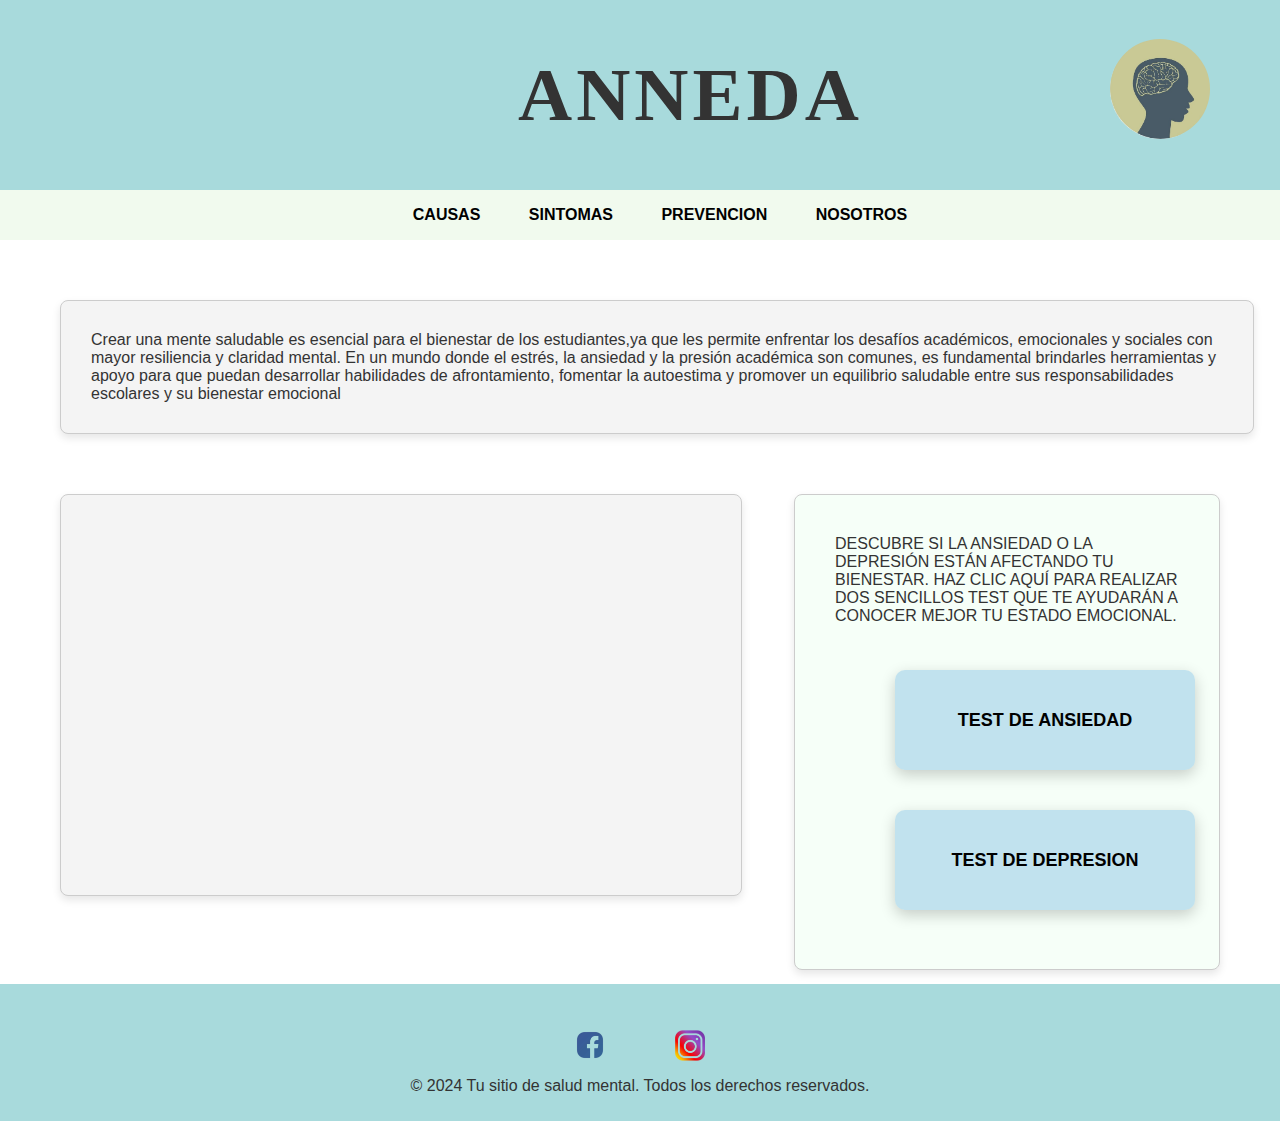
<file: index.html>
<!DOCTYPE html>
<html lang="es">
<head>
<meta charset="UTF-8">
<meta name="viewport" content="width=device-width, initial-scale=1.0">
<title>Crear una mente saludable</title> <link rel="stylesheet" href="css/inicio.css">
<style>

</style>

</head>
<body>
  <main>
    <div class="header">
      <h1 class="header h1">ANNEDA</h1>
      <a href="index.html"><img src="img/logo.jpg" alt="Logo" class="logo"></a>
  </div>
  <nav>
    <div class="botones">
      <ul>
          <a href="causas.html">CAUSAS</a>
          
    
         <a href="sintomas.html">SINTOMAS</a>
             </a>
         <a href="prevencion.html">PREVENCION</a>
              </a> 
          <a href="nosotros.html">NOSOTROS</a>
              </a>
      </ul>
    </div>
  </nav>
      

      

  <div class="block1">
    
    <p>Crear una mente saludable es esencial para el bienestar de los estudiantes,ya que les permite enfrentar los desafíos académicos, emocionales y sociales con mayor resiliencia y 
      claridad mental. En un mundo donde el estrés, la ansiedad y la presión académica son comunes, es fundamental brindarles herramientas y apoyo para que puedan desarrollar habilidades de afrontamiento, fomentar la autoestima y promover un equilibrio saludable entre sus responsabilidades escolares y su bienestar emocional</p>
</div>

<div class="block2">
    
    <div style="width: 100%;"><div style="position: relative; padding-bottom: 56.25%; padding-top: 0; height: 0;"><iframe title="Infografía Conectores Akihabara" frameborder="0" width="1200" height="675" style="position: absolute; top: 0; left: 0; width: 100%; height: 100%;" src="https://view.genially.com/66a1739d6a0c8977acc67f4f"
       type="text/html" allowscriptaccess="always" allowfullscreen="true" scrolling="yes" allownetworking="all"></iframe> </div> </div>
</div>

<div class="block3">

  <p>DESCUBRE SI LA ANSIEDAD O LA DEPRESIÓN ESTÁN AFECTANDO TU BIENESTAR.
     HAZ CLIC AQUÍ PARA REALIZAR DOS SENCILLOS TEST QUE TE AYUDARÁN A CONOCER MEJOR TU ESTADO EMOCIONAL.</p>
   
     <button class="brain-button" onclick="window.open('https://screening.mhanational.org/screening-tools/test-de-ansiedad/', '_blank')">
      <span>Test de ansiedad</span>
  </button>
    

  <button class="brain-button" onclick="window.open('https://screening.mhanational.org/screening-tools/test-de-depresion/', '_blank')">
    <span>Test de depresion</span>
</button>

</div>



 </main>
 
 <footer>
  <div class="footer-content">
   
    <ul class="social-media">
        <li><a href="https://www.facebook.com" target="_blank"><img src="img/fb.png" alt="Facebook"></a></li>
        <li><a href="https://www.instagram.com" target="_blank"><img src="img/ig (2).png" alt="Instagram"></a></li>
    </ul>
    <p>&copy; 2024 Tu sitio de salud mental. Todos los derechos reservados.</p>
</div>
  </footer>
  
</body>


  
    
  
  



</html>
</file>
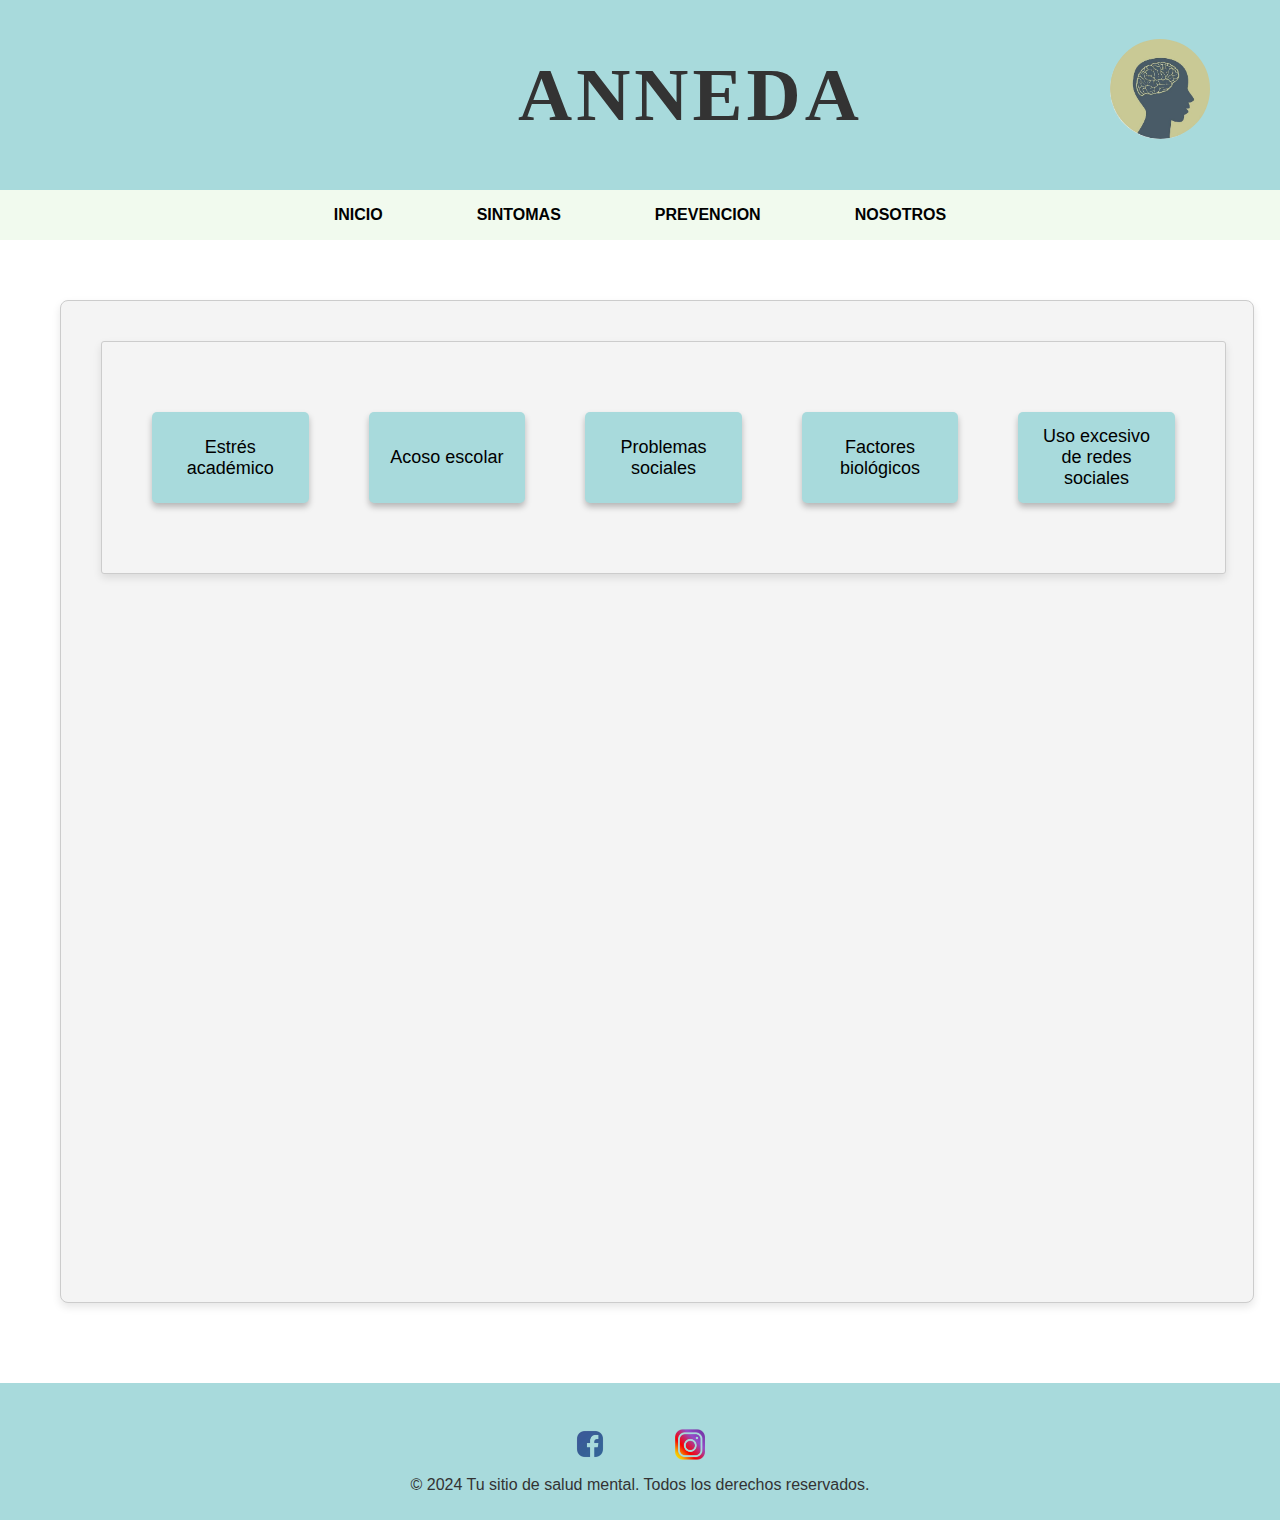
<file: causas.html>
<!DOCTYPE html>
<html lang="es">
<head>
<meta charset="UTF-8">
<meta name="viewport" content="width=device-width, initial-scale=1.0">
<title>Causas</title> <link rel="stylesheet" href="css/causas.css">


</head>
<body>
  <main>
    <div class="header">
      <h1 class="header h1">ANNEDA</h1>
      <a href="inicio.html"><img src="img/logo.jpg" alt="Logo" class="logo"></a>
  </div>
  <nav>
    <div class="botones">
      
          <a href="inicio.html">INICIO</a>
             </a>
           
         <a href="sintomas.html">SINTOMAS</a>
             </a>
         <a href="prevencion.html">PREVENCION</a>
              </a> 
          <a href="nosotros.html">NOSOTROS</a>
              </a>
      
    </div>
  </nav>




  <div class="block1">

    <div class="block2">
      <div class="accordion">
        <button class="accordion-button">Estrés académico</button>
        <div class="accordion-content">
            <p>La presión por obtener buenas calificaciones y cumplir con las expectativas académicas puede ser abrumadora.</p>
        </div>

        <button class="accordion-button">Acoso escolar</button>
        <div class="accordion-content">
            <p>El bullying, tanto físico como cibernético, puede llevar a sentimientos de aislamiento y baja autoestima.</p>
        </div>

        <button class="accordion-button">Problemas sociales</button>
        <div class="accordion-content">
            <p>Las presiones del grupo social pueden ser estresantes, especialmente en la adolescencia, cuando la aceptación social es fundamental.</p>
        </div>

        <button class="accordion-button">Factores biológicos</button>
        <div class="accordion-content">
            <p>Desequilibrios químicos en el cerebro, genética y cambios hormonales durante la pubertad pueden influir en la salud mental.</p>
        </div>

        <button class="accordion-button">Uso excesivo de redes sociales</button>
        <div class="accordion-content">
            <p>La comparación constante con los demás y la exposición a contenido negativo pueden afectar la autoestima y la salud mental.</p>
        </div>

    </div>

    
     </div>
     
  

  <div style="display: flex; justify-content: center; width: 100%;">
    <div style="position: relative; padding-bottom: 56.25%; padding-top: 0; height: 0; width: 95%; margin: 20px;">
        <iframe title="Completar la frase juego" frameborder="0" width="1200" height="400" style="position: absolute; top: 0; left: 0; width: 100%; height: 100%;" src="https://view.genially.com/66cf883d831d64c611337905" type="text/html" allowscriptaccess="always" allowfullscreen="true" scrolling="yes" allownetworking="all"></iframe>
    </div>


</div>
</div>


  </main>
  <script>
    
    const accordionButtons = document.querySelectorAll('.accordion-button');

    accordionButtons.forEach(button => {
        button.addEventListener('click', function() {
            
            const content = this.nextElementSibling;

            
            if (content.style.display === "block") {
                content.style.display = "none";
            } else {
                
                document.querySelectorAll('.accordion-content').forEach(c => c.style.display = 'none');
                content.style.display = "block";
            }
        });
    });
</script>

<footer>
    <div class="footer-content">
     
      <ul class="social-media">
          <li><a href="https://www.facebook.com" target="_blank"><img src="img/fb.png" alt="Facebook"></a></li>
          <li><a href="https://www.instagram.com" target="_blank"><img src="img/ig (2).png" alt="Instagram"></a></li>
      </ul>
      <p>&copy; 2024 Tu sitio de salud mental. Todos los derechos reservados.</p>
  </div>
    </footer>
  
    
</body>    
</html>
</file>
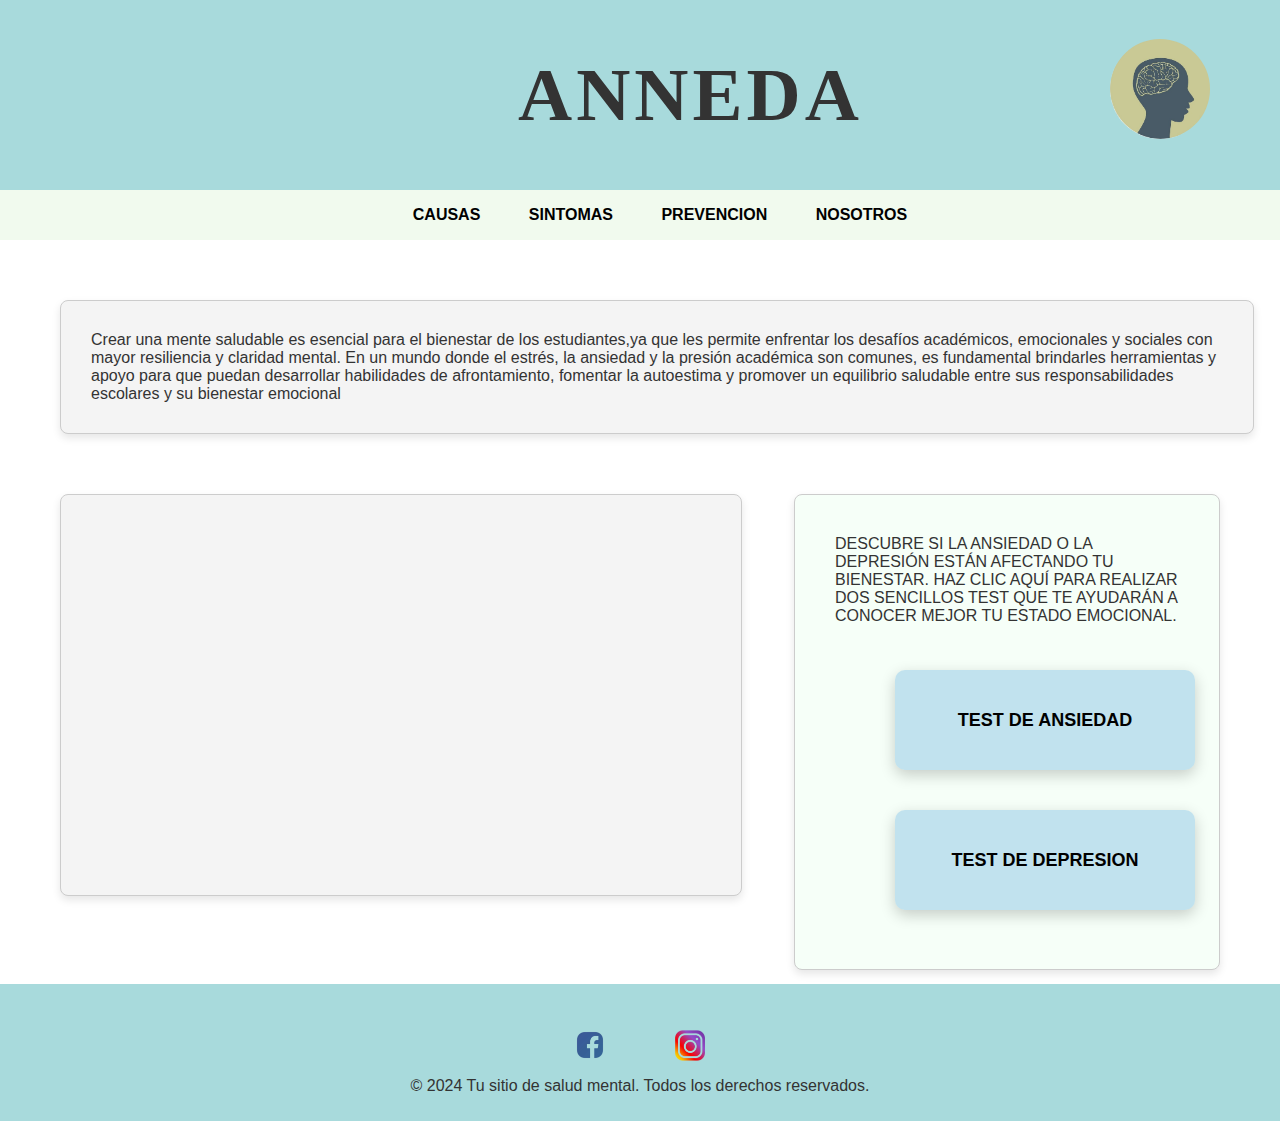
<file: inicio.html>
<!DOCTYPE html>
<html lang="es">
<head>
<meta charset="UTF-8">
<meta name="viewport" content="width=device-width, initial-scale=1.0">
<title>Crear una mente saludable</title> <link rel="stylesheet" href="css/inicio.css">
<style>

</style>

</head>
<body>
  <main>
    <div class="header">
      <h1 class="header h1">ANNEDA</h1>
      <a href="inicio.html"><img src="img/logo.jpg" alt="Logo" class="logo"></a>
  </div>
  <nav>
    <div class="botones">
      <ul>
          <a href="causas.html">CAUSAS</a>
          
    
         <a href="sintomas.html">SINTOMAS</a>
             </a>
         <a href="prevencion.html">PREVENCION</a>
              </a> 
          <a href="nosotros.html">NOSOTROS</a>
              </a>
      </ul>
    </div>
  </nav>
      

      

  <div class="block1">
    
    <p>Crear una mente saludable es esencial para el bienestar de los estudiantes,ya que les permite enfrentar los desafíos académicos, emocionales y sociales con mayor resiliencia y 
      claridad mental. En un mundo donde el estrés, la ansiedad y la presión académica son comunes, es fundamental brindarles herramientas y apoyo para que puedan desarrollar habilidades de afrontamiento, fomentar la autoestima y promover un equilibrio saludable entre sus responsabilidades escolares y su bienestar emocional</p>
</div>

<div class="block2">
    
    <div style="width: 100%;"><div style="position: relative; padding-bottom: 56.25%; padding-top: 0; height: 0;"><iframe title="Infografía Conectores Akihabara" frameborder="0" width="1200" height="675" style="position: absolute; top: 0; left: 0; width: 100%; height: 100%;" src="https://view.genially.com/66a1739d6a0c8977acc67f4f"
       type="text/html" allowscriptaccess="always" allowfullscreen="true" scrolling="yes" allownetworking="all"></iframe> </div> </div>
</div>

<div class="block3">

  <p>DESCUBRE SI LA ANSIEDAD O LA DEPRESIÓN ESTÁN AFECTANDO TU BIENESTAR.
     HAZ CLIC AQUÍ PARA REALIZAR DOS SENCILLOS TEST QUE TE AYUDARÁN A CONOCER MEJOR TU ESTADO EMOCIONAL.</p>
   
     <button class="brain-button" onclick="window.open('https://screening.mhanational.org/screening-tools/test-de-ansiedad/', '_blank')">
      <span>Test de ansiedad</span>
  </button>
    

  <button class="brain-button" onclick="window.open('https://screening.mhanational.org/screening-tools/test-de-depresion/', '_blank')">
    <span>Test de depresion</span>
</button>

</div>



 </main>
 
 <footer>
  <div class="footer-content">
   
    <ul class="social-media">
        <li><a href="https://www.facebook.com" target="_blank"><img src="img/fb.png" alt="Facebook"></a></li>
        <li><a href="https://www.instagram.com" target="_blank"><img src="img/ig (2).png" alt="Instagram"></a></li>
    </ul>
    <p>&copy; 2024 Tu sitio de salud mental. Todos los derechos reservados.</p>
</div>
  </footer>
  
</body>


  
    
  
  



</html>
</file>
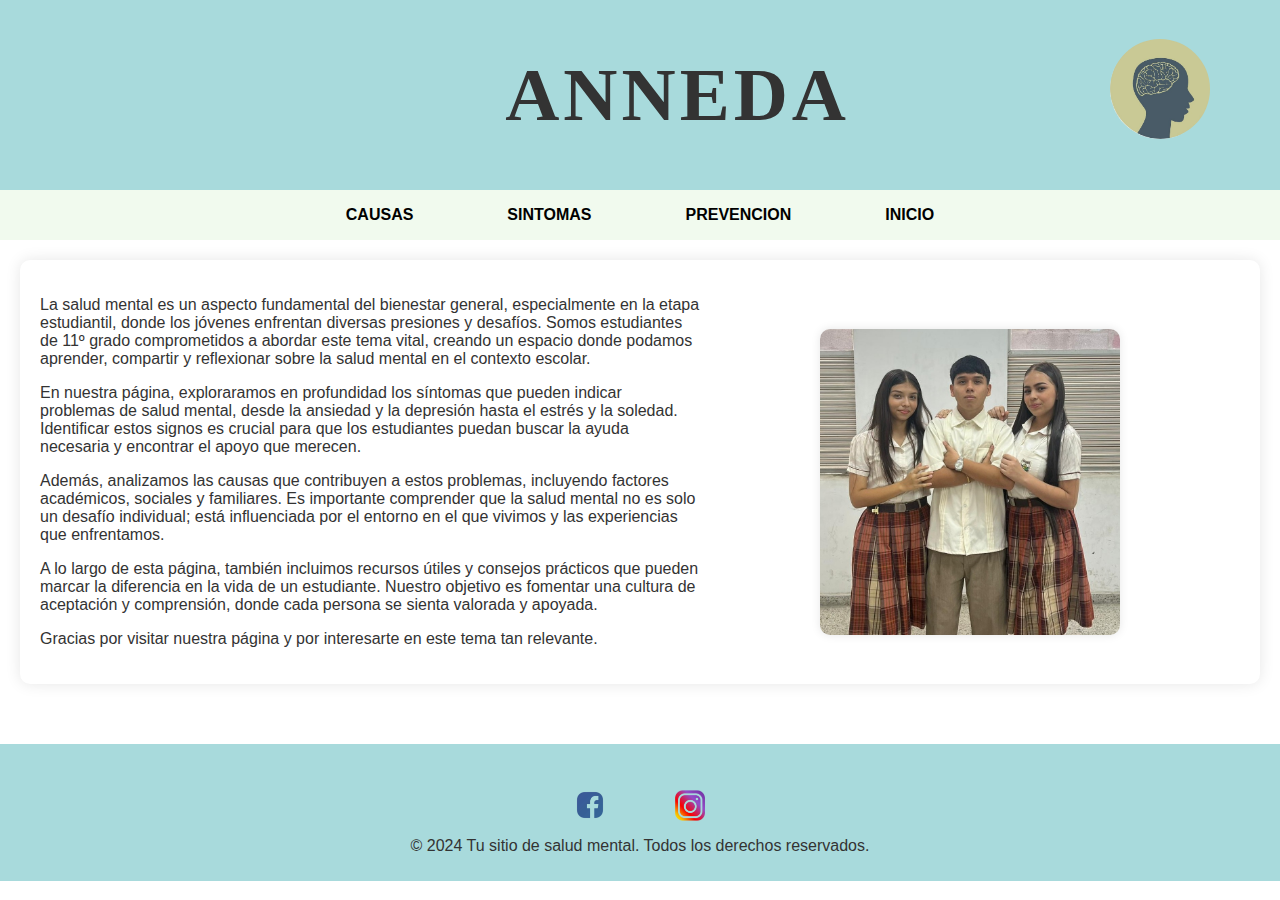
<file: nosotros.html>
<!DOCTYPE html>
<html lang="en">
<head>
    <meta charset="UTF-8">
    <meta name="viewport" content="width=device-width, initial-scale=1.0">
    <title>nosotros</title> <link rel="stylesheet" href="css/nosotros.css">

    <link rel="stylesheet" href="css/nosotros.css">
</head>
<body>
    <main>
        <div class="header">
            <h1 class="header h1">ANNEDA</h1>
            <a href="inicio.html"><img src="img/logo.jpg" alt="Logo" class="logo"></a>
        </div>
        <nav>
        <div class="botones">
    
        
            <a href="causas.html">CAUSAS</a>
               </a>
      
           <a href="sintomas.html">SINTOMAS</a>
               </a>
           <a href="prevencion.html">PREVENCION</a>
                </a> 
            <a href="inicio.html">INICIO</a>
                </a>
        

   
</div>
</nav>

  <div class="container">
      
        <div class="texto">
            <p>La salud mental es un aspecto fundamental del bienestar general, especialmente en la etapa estudiantil, donde los jóvenes enfrentan diversas presiones y desafíos. Somos estudiantes de 11º grado comprometidos a abordar este tema vital, creando un espacio donde podamos aprender, compartir y reflexionar sobre la salud mental en el contexto escolar.</p>
            <p>En nuestra página, exploraramos en profundidad los síntomas que pueden indicar problemas de salud mental, desde la ansiedad y la depresión hasta el estrés y la soledad. Identificar estos signos es crucial para que los estudiantes puedan buscar la ayuda necesaria y encontrar el apoyo que merecen.</p> 
            <p>Además, analizamos las causas que contribuyen a estos problemas, incluyendo factores académicos, sociales y familiares. Es importante comprender que la salud mental no es solo un desafío individual; está influenciada por el entorno en el que vivimos y las experiencias que enfrentamos.</p>
            <p>A lo largo de esta página, también incluimos recursos útiles y consejos prácticos que pueden marcar la diferencia en la vida de un estudiante. Nuestro objetivo es fomentar una cultura de aceptación y comprensión, donde cada persona se sienta valorada y apoyada.</p>
            <p>Gracias por visitar nuestra página y por interesarte en este tema tan relevante.</p> 
           
        </div>

        <img src="img/Nosotros Nico,Mai,Lau.jpg" alt="Imagen de estudiantes">


  </div>

     
     


</main>
   
<footer>
    <div class="footer-content">
     
      <ul class="social-media">
          <li><a href="https://www.facebook.com" target="_blank"><img src="img/fb.png" alt="Facebook"></a></li>
          <li><a href="https://www.instagram.com" target="_blank"><img src="img/ig (2).png" alt="Instagram"></a></li>
      </ul>
      <p>&copy; 2024 Tu sitio de salud mental. Todos los derechos reservados.</p>
  </div>
    </footer>
  
    
</body>
</html>
</file>
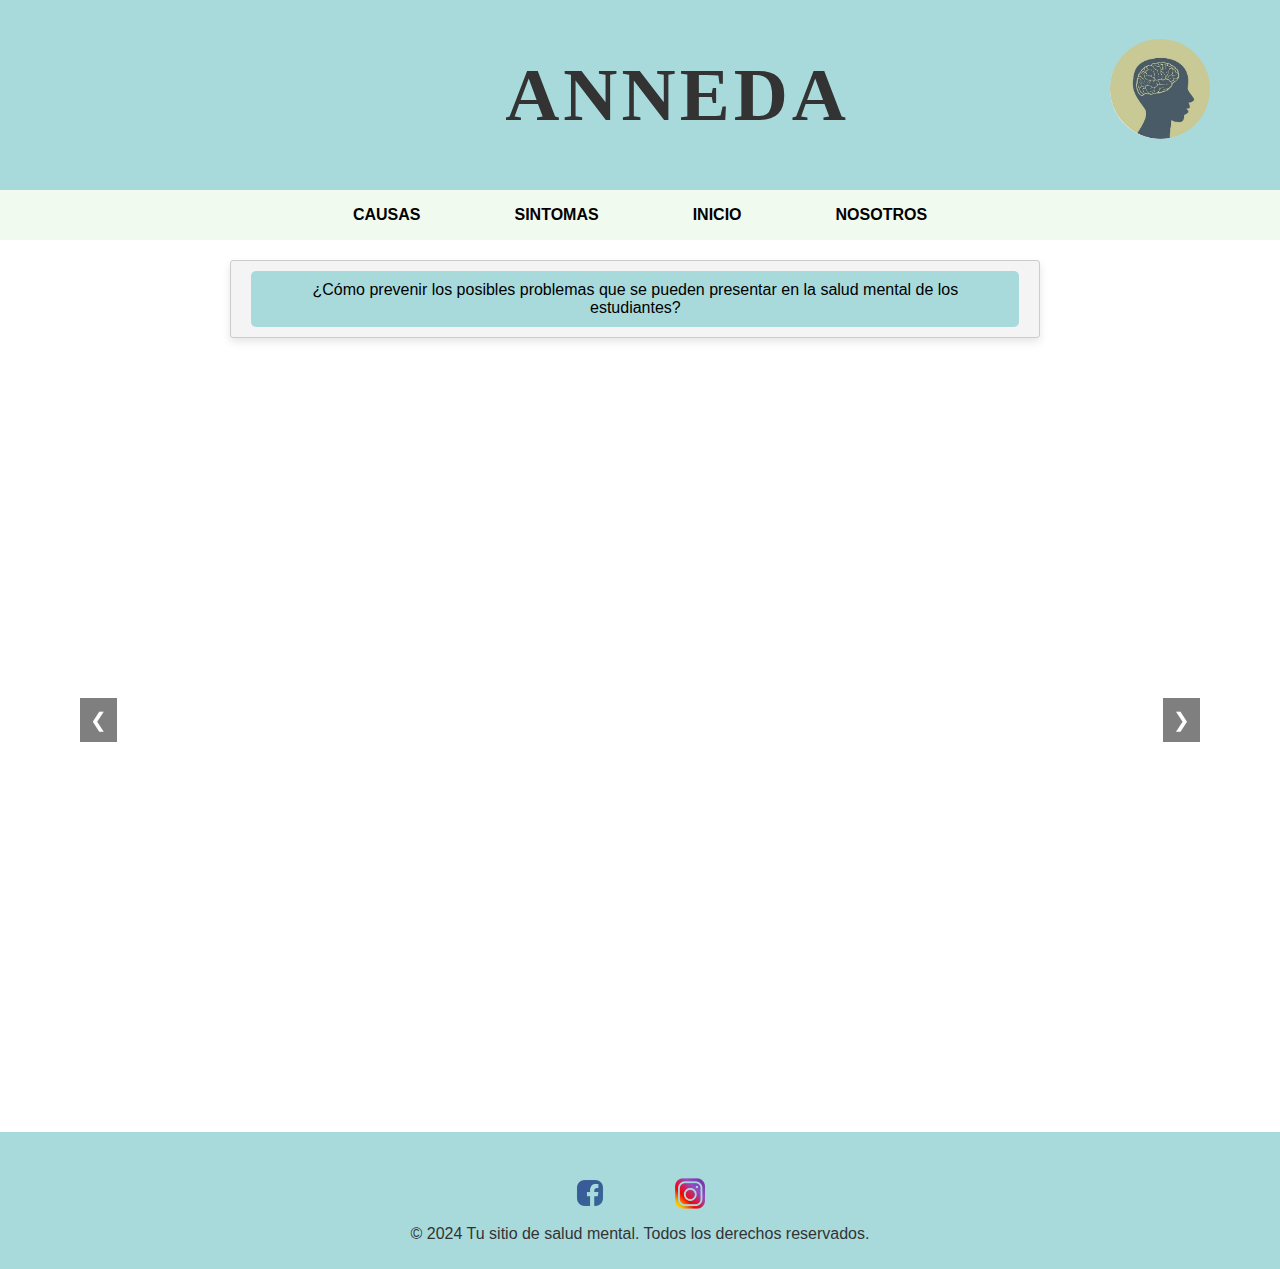
<file: prevencion.html>
<!DOCTYPE html>
<html lang="en">
<head>
    <meta charset="UTF-8">
    <meta name="viewport" content="width=device-width, initial-scale=1.0">
    <title>prevencion</title>

   

   <link rel="stylesheet" href="css/prevencion.css">
</head>
<body>
    <main>
      <div class="header">
        <h1 class="header h1">ANNEDA</h1>
        <a href="inicio.html"><img src="img/logo.jpg" alt="Logo" class="logo"></a>
    </div>
    <nav>
        <div class="botones">
            
         <a href="causas.html">CAUSAS</a>
        </a>

    <a href="sintomas.html">SINTOMAS</a>
        </a>
    <a href="inicio.html">INICIO</a>
         </a> 
     <a href="nosotros.html">NOSOTROS</a>
         </a>
        
        </div>
           
        
             


    </nav>



    <button class="carousel-button prev-btn" onclick="moveSlide(-1)">&#10094;</button>
    <button class="carousel-button next-btn" onclick="moveSlide(1)">&#10095;</button>
  </div>

  <script>
    let currentSlide = 0;

    function moveSlide(direction) {
      const slides = document.querySelector('.carousel-slides');
      const totalSlides = document.querySelectorAll('.carousel-slide').length;

      currentSlide = (currentSlide + direction + totalSlides) % totalSlides;
      slides.style.transform = `translateX(-${currentSlide * 100}%)`;
    }
  </script>
   

   <div class="block1">
    
    
    <button id="btn-prevenir">¿Cómo prevenir los posibles problemas que se pueden presentar en la salud mental de los estudiantes?</button>
  
    
    <div id="info">
      <p><strong>1. Educación y Conciencia</strong></p>
      <p>Charlas y talleres: Realizar sesiones sobre salud mental para informar a los estudiantes sobre los síntomas y la importancia de buscar ayuda.</p>
      <p>Material informativo: Distribuir folletos o recursos digitales que expliquen la salud mental.</p>
  
      <p><strong>2. Fomentar un Ambiente de Apoyo</strong></p>
      <p>Programas de tutoría: Asignar mentores que puedan guiar y apoyar a los estudiantes.</p>
      <p>Espacios seguros: Crear ambientes donde los estudiantes se sientan cómodos compartiendo sus preocupaciones.</p>
  
      <p><strong>3. Desarrollo de Habilidades</strong></p>
      <p>Técnicas de manejo del estrés: Enseñar técnicas de relajación, como la meditación y la respiración profunda.</p>
      <p>Habilidades sociales: Fomentar la comunicación y la resolución de conflictos.</p>
  
      <p><strong>4. Actividades Extracurriculares</strong></p>
      <p>Deportes y arte: Promover la participación en actividades que fomenten la expresión y el trabajo en equipo.</p>
      <p>Voluntariado: Involucrar a los estudiantes en actividades que les permitan contribuir a la comunidad.</p>
  
      <p><strong>5. Atención y Recursos</strong></p>
      <p>Acceso a profesionales: Facilitar la disponibilidad de psicólogos o consejeros escolares.</p>
      <p>Líneas de ayuda: Proporcionar información sobre líneas de apoyo para aquellos que necesiten hablar.</p>
  
      <p><strong>6. Involucrar a la Familia</strong></p>
      <p>Talleres para padres: Educar a las familias sobre cómo apoyar a sus hijos en momentos difíciles.</p>
      <p>Comunicación abierta: Fomentar un diálogo constante entre padres e hijos sobre emociones y preocupaciones.</p>
  
      <p><strong>7. Fomentar Hábitos Saludables</strong></p>
      <p>Alimentación y ejercicio: Promover una dieta equilibrada y la actividad física regular.</p>
      <p>Sueño adecuado: Educar sobre la importancia de dormir lo suficiente para la salud mental.</p>
  
      <p>Implementar estas estrategias puede ayudar a prevenir problemas de salud mental y crear un ambiente más saludable y positivo para los estudiantes.</p>
    </div>
  
    <script>
      
      document.getElementById("btn-prevenir").onclick = function() {
        var info = document.getElementById("info");
        if (info.style.display === "none") {
          info.style.display = "block";
        } else {
          info.style.display = "none";
        }
      }
    </script>
  
  </div>
  
  
      
  </div>
  




  <div class="carousel-container">
    <div class="carousel-slides">
      
      <div class="carousel-slide">
        <iframe src="https://view.genially.com/6706ffb32bf17dffc71554b9/interactive-content-lista-pizarra" width="100%" height="500" frameborder="0" allowfullscreen></iframe>
      </div>

      <div class="carousel-slide">
        <iframe src="https://view.genially.com/6706c9a39ea24fb6cf6eab2b/interactive-content-storyboard-genial" width="100%" height="500" frameborder="0" allowfullscreen></iframe>
      </div>

      <div class="carousel-slide">
        <iframe src="https://view.genially.com/6707fcd27ba7010a8723f286/interactive-content-lista-piano" width="90%" height="500" frameborder="0" allowfullscreen></iframe>
      </div>

      <div class="carousel-slide">
        <iframe src="https://view.genially.com/67081bd77ba7010a873b3322/interactive-content-lista-de-niveles" width="90%" height="500" frameborder="0" allowfullscreen></iframe>
      </div>

      <div class="carousel-slide">
        <iframe src="https://view.genially.com/670827fad969e969ff1c217c/interactive-content-tablero-de-corcho" width="90%" height="500" frameborder="0" allowfullscreen></iframe>
      </div>

      
    </div>


    
  
    
</main>


<footer>
  <div class="footer-content">
   
    <ul class="social-media">
        <li><a href="https://www.facebook.com" target="_blank"><img src="img/fb.png" alt="Facebook"></a></li>
        <li><a href="https://www.instagram.com" target="_blank"><img src="img/ig (2).png" alt="Instagram"></a></li>
    </ul>
    <p>&copy; 2024 Tu sitio de salud mental. Todos los derechos reservados.</p>
</div>
  </footer>
  

</body>
</html>
</file>
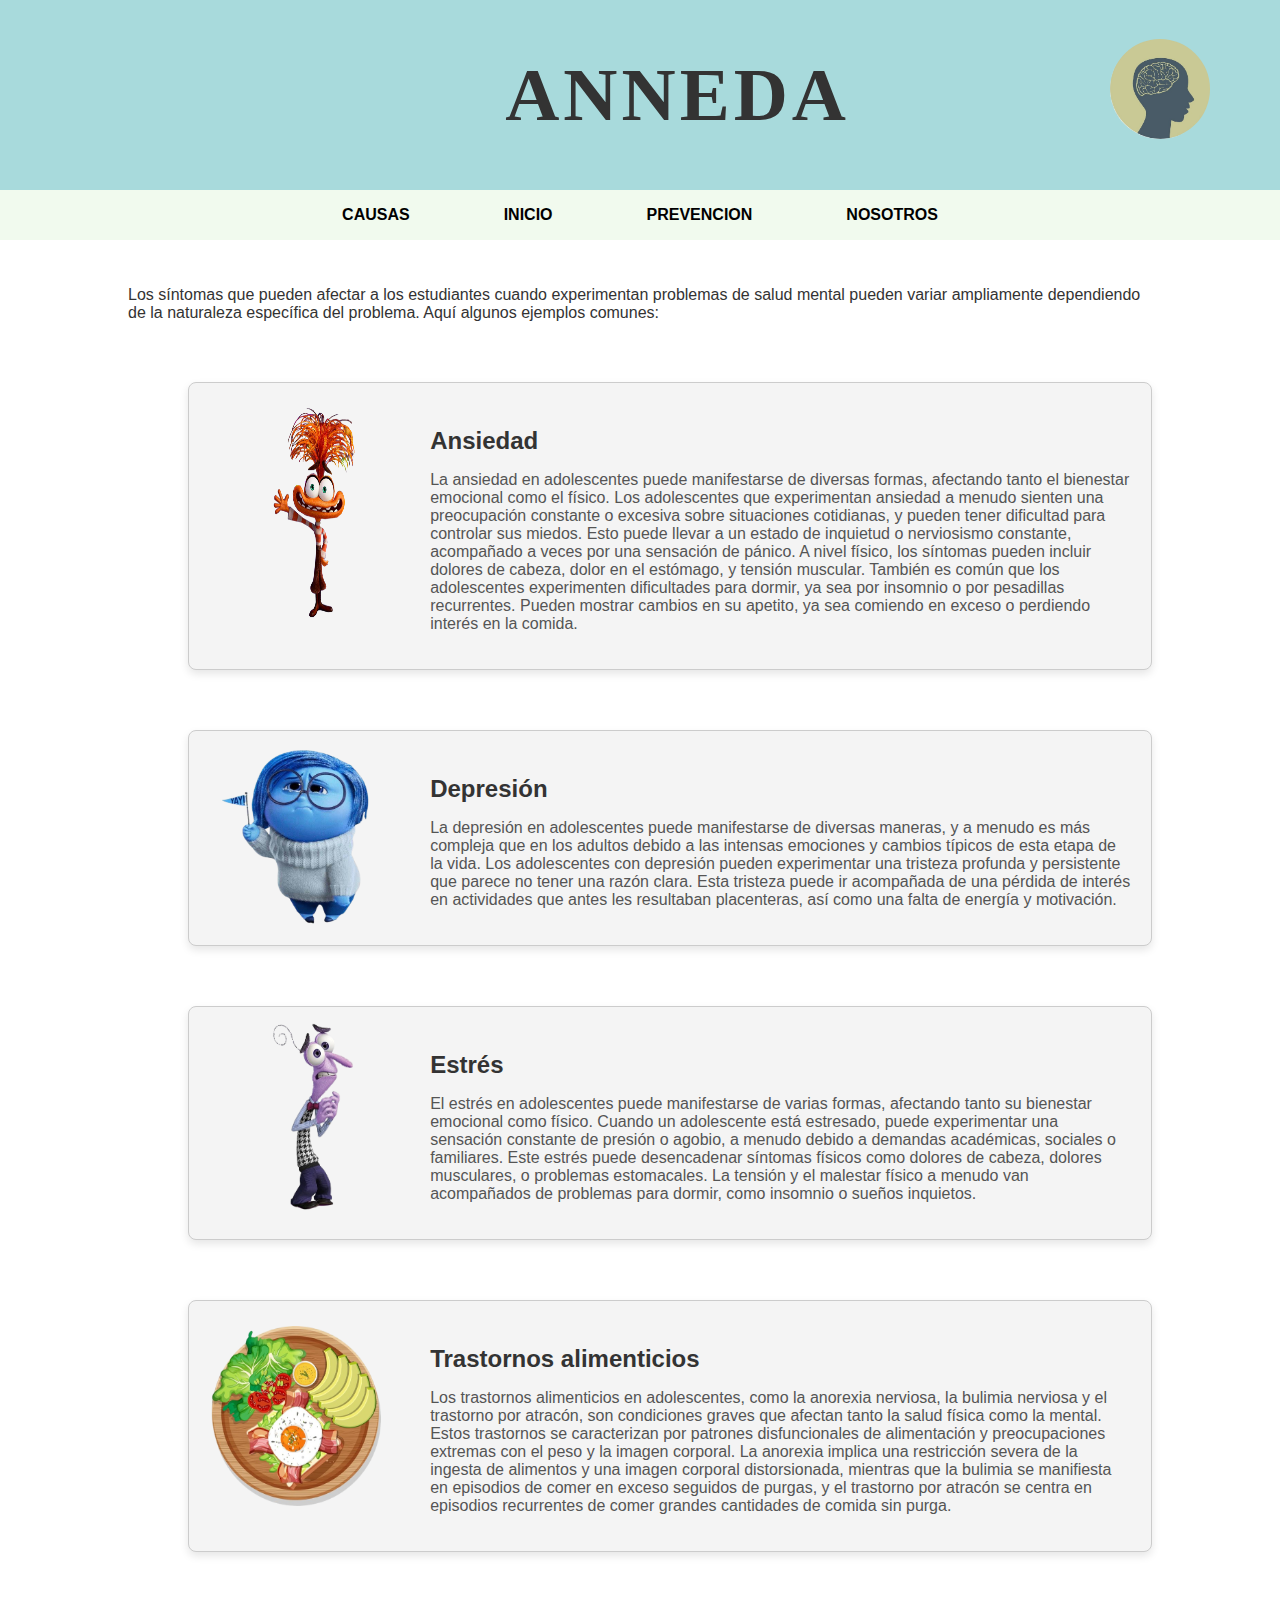
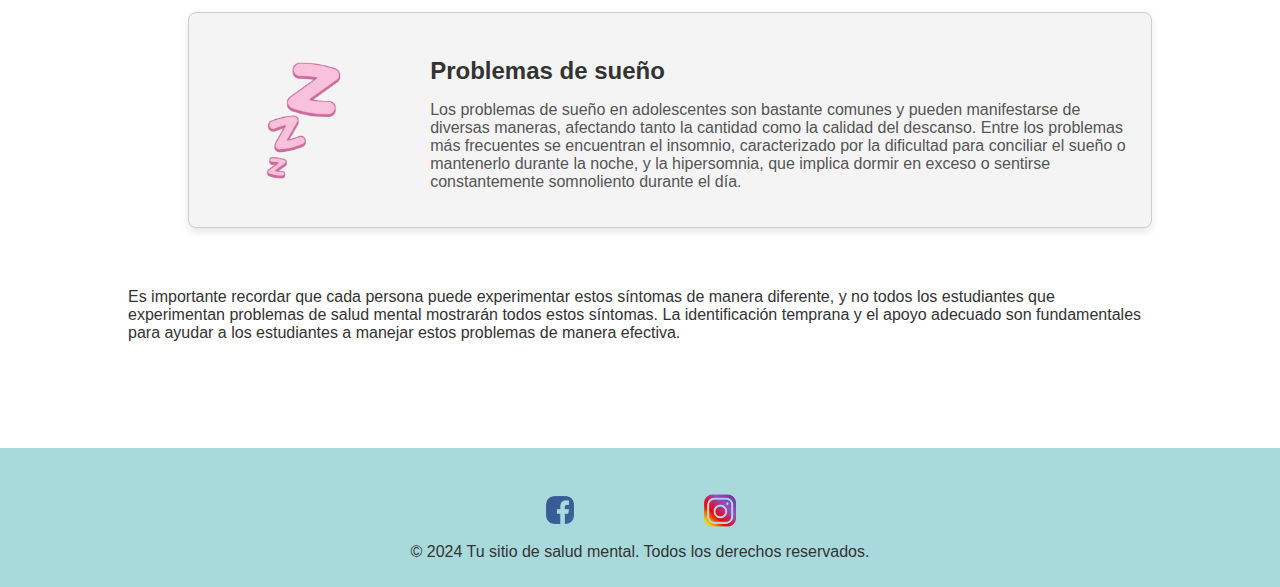
<file: sintomas.html>
<!DOCTYPE html>
<html lang="en">
<head>
    <meta charset="UTF-8">
    <meta name="viewport" content="width=device-width, initial-scale=1.0">
    <title>sintomas</title>
    <link rel="stylesheet" href="css/sintomas.css">
</head>
<body>
    

 
    <main>
        <div class="header">
            <h1 class="header h1">ANNEDA</h1>
            <a href="inicio.html"><img src="img/logo.jpg" alt="Logo" class="logo"></a>
        </div>
        <nav>
          <div class="botones">
                
                <a href="causas.html">CAUSAS</a>
                   </a>
          
               <a href="inicio.html">INICIO</a>
                   </a>
               <a href="prevencion.html">PREVENCION</a>
                    </a> 
                <a href="nosotros.html">NOSOTROS</a>
                    </a>
            
          </div>
        </nav>
            
      
            
      
        
      
        
        <div class="container">
    <p>Los síntomas que pueden afectar a los estudiantes cuando experimentan problemas de salud mental pueden variar ampliamente dependiendo de la naturaleza específica del problema. Aquí algunos ejemplos comunes:
    
    <div class="block1">

        <div class="image-container1">
            <img src="img/Ansiedad.png" alt="Ansiedad">
        </div>
        <div class="text-container">
            <h3>Ansiedad</h3>
        
    <p> La ansiedad en adolescentes puede manifestarse de diversas formas, afectando tanto el bienestar emocional como el físico. Los adolescentes que experimentan ansiedad a menudo sienten una preocupación constante o excesiva sobre situaciones cotidianas, y pueden tener dificultad para controlar sus miedos. Esto puede llevar a un estado de inquietud o nerviosismo constante, acompañado a veces por una sensación de pánico.
    A nivel físico, los síntomas pueden incluir dolores de cabeza, dolor en el estómago, y tensión muscular. También es común que los adolescentes experimenten dificultades para dormir, ya sea por insomnio o por pesadillas recurrentes. Pueden mostrar cambios en su apetito, ya sea comiendo en exceso o perdiendo interés en la comida.</p>
            
         </div>
    </div>

    <div class="block2">
        
        <div class="image-container2">
            <img src="img/Depresion.png" alt="Depresión">
        </div>
        <div class="text-container">
            <h3>Depresión</h3>
    </p>  La depresión en adolescentes puede manifestarse de diversas maneras, y a menudo es más compleja que en los adultos debido a las intensas emociones y cambios típicos de esta etapa de la vida. Los adolescentes con depresión pueden experimentar una tristeza profunda y persistente que parece no tener una razón clara. Esta tristeza puede ir acompañada de una pérdida de interés en actividades que antes les resultaban placenteras, así como una falta de energía y motivación.</p>
            
        </div> 
    </div> 

    <div class="block3">

        <div class="image-container3">
            <img src="img/Estres.png" alt="Estrés">
        </div>
        <div class="text-container">
            <h3>Estrés</h3>
    </p>   El estrés en adolescentes puede manifestarse de varias formas, afectando tanto su bienestar emocional como físico. Cuando un adolescente está estresado, puede experimentar una sensación constante de presión o agobio, a menudo debido a demandas académicas, sociales o familiares. Este estrés puede desencadenar síntomas físicos como dolores de cabeza, dolores musculares, o problemas estomacales. La tensión y el malestar físico a menudo van acompañados de problemas para dormir, como insomnio o sueños inquietos.</p>
            
        </div>
    </div> 

    <div class="block4">   

        <div class="image-container4">
            <img src="img/Trastornos alimenticios.png" alt="Trastornos alimenticios">
        </div>
        <div class="text-container">
            <h3>Trastornos alimenticios</h3>
    </p>  Los trastornos alimenticios en adolescentes, como la anorexia nerviosa, la bulimia nerviosa y el trastorno por atracón, son condiciones graves que afectan tanto la salud física como la mental. Estos trastornos se caracterizan por patrones disfuncionales de alimentación y preocupaciones extremas con el peso y la imagen corporal. La anorexia implica una restricción severa de la ingesta de alimentos y una imagen corporal distorsionada, mientras que la bulimia se manifiesta en episodios de comer en exceso seguidos de purgas, y el trastorno por atracón se centra en episodios recurrentes de comer grandes cantidades de comida sin purga.</p>
           
        </div> 
    </div> 

    <div class="block5">

        <div class="image-container5">
            <img src="img/sueñoo2.png" alt="Problemas de sueño">
        </div>
        <div class="text-container">
            <h3>Problemas de sueño</h3>
    </p> Los problemas de sueño en adolescentes son bastante comunes y pueden manifestarse de diversas maneras, afectando tanto la cantidad como la calidad del descanso. Entre los problemas más frecuentes se encuentran el insomnio, caracterizado por la dificultad para conciliar el sueño o mantenerlo durante la noche, y la hipersomnia, que implica dormir en exceso o sentirse constantemente somnoliento durante el día.</p>
            
        </div>
    </div> 
</p> Es importante recordar que cada persona puede experimentar estos síntomas de manera diferente, y no todos los estudiantes que experimentan problemas de salud mental mostrarán todos estos síntomas. La identificación temprana y el apoyo adecuado son fundamentales para ayudar a los estudiantes a manejar estos problemas de manera efectiva. </p>
        
        </div>
      
        
      
        
       </main>
       <footer>
        <div class="footer-content">
         
          <ul class="social-media">
              <li><a href="https://www.facebook.com" target="_blank"><img src="img/fb.png" alt="Facebook"></a></li>
              <li><a href="https://www.instagram.com" target="_blank"><img src="img/ig (2).png" alt="Instagram"></a></li>
          </ul>
          <p>&copy; 2024 Tu sitio de salud mental. Todos los derechos reservados.</p>
      </div>
        </footer>
        
     
      
 


    
</body>
</html>
</file>
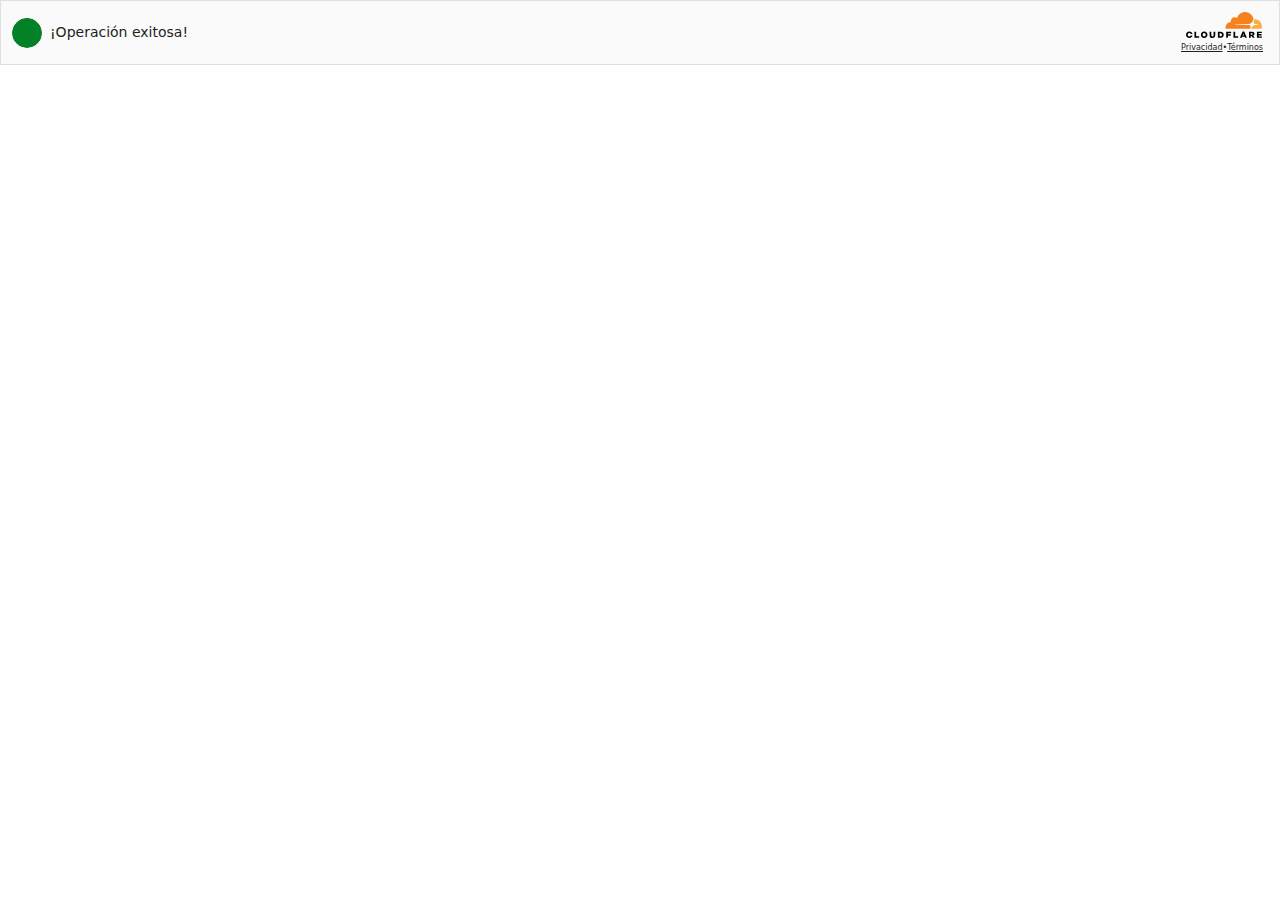
<file: img/colores coolors_files/normal.html>
<!DOCTYPE html>
<!-- saved from url=(0135)https://challenges.cloudflare.com/cdn-cgi/challenge-platform/h/b/turnstile/if/ov2/av0/rcv0/0/zvkzv/0x4AAAAAAAIVf3Y5hIm-FfxH/auto/normal -->
<html lang="en-US" class="lang-es-es" dir="ltr"><head><meta http-equiv="Content-Type" content="text/html; charset=UTF-8">
    <meta http-equiv="X-UA-Compatible" content="IE=Edge,chrome=1">
    <meta name="robots" content="noindex, nofollow">
    <meta name="viewport" content="width=device-width, initial-scale=1, maximum-scale=1">
    <link rel="preload" href="https://challenges.cloudflare.com/cdn-cgi/challenge-platform/h/b/cmg/1/pJ3%2FyXSQqewnZImH3r0ZQvz%2Fy25F6KwSnhjV3g646Bk%3D" as="image">
    <title>Checking your Browser…</title>
    <style>@keyframes rotate {
  100% {
    transform: rotate(360deg);
  }
}
@keyframes stroke {
  100% {
    stroke-dashoffset: 0;
  }
}
@keyframes scale {
  0%, 100% {
    transform: none;
  }
  50% {
    transform: scale3d(1, 1, 1);
  }
}
@keyframes fill {
  100% {
    transform: scale(1);
  }
}
@keyframes fillfail {
  100% {
    box-shadow: inset 0 0 0 30px #c44d0e;
  }
}
@keyframes fillfail-offlabel {
  100% {
    box-shadow: inset 0 0 0 30px #1d1f20;
  }
}
@keyframes fillfail-offlabel-dark {
  100% {
    box-shadow: inset 0 0 0 30px #fff;
  }
}
@keyframes scale-up-center {
  0% {
    transform: scale(0.01);
  }
  100% {
    transform: scale(1);
  }
}
@keyframes unspin {
  40% {
    stroke-width: 1px;
    stroke-linecap: square;
    stroke-dashoffset: 192;
  }
  100% {
    stroke-width: 0;
  }
}
html {
  margin: 0;
  padding: 0;
  width: 100%;
  height: 100%;
  overflow: hidden;
}

body {
  margin: 0;
  background-color: #fff;
  padding: 0;
  width: 100%;
  height: 100%;
  overflow: hidden;
  line-height: 17px;
  color: #1d1f20;
  font-family: -apple-system, system-ui, blinkmacsystemfont, "Segoe UI", roboto, oxygen, ubuntu, "Helvetica Neue", arial, sans-serif;
  font-size: 14px;
  font-weight: 400;
  -webkit-font-smoothing: antialiased;
  font-style: normal;
}

h1 {
  margin: 16px 0;
  text-align: center;
  line-height: 1.25;
  color: #1d1f20;
  font-size: 16px;
  font-weight: 700;
}

p {
  margin: 8px 0;
  text-align: center;
  font-size: 20px;
  font-weight: 400;
}

#content {
  display: flex;
  align-items: center;
  justify-content: space-between;
  border: 1px solid #e0e0e0;
  background-color: #fafafa;
  height: 63px;
  user-select: none;
}

#branding {
  display: flex;
  flex-direction: column;
  margin: 0 16px 0 0;
  text-align: right;
}

#spinner-icon {
  display: flex;
  margin-right: 8px;
  width: 30px;
  height: 30px;
  animation: rotate 5s linear infinite;
}

#fail-icon {
  display: flex;
  margin-right: 8px;
  border-radius: 50%;
  box-shadow: inset 0 0 0 #c44d0e;
  width: 30px;
  height: 30px;
  animation: fillfail 0.4s ease-in-out 0.4s forwards, scale 0.3s ease-in-out 0.9s both;
  stroke-width: 6px;
  stroke: #f8f8f8;
  stroke-miterlimit: 10;
}

#success-icon {
  display: flex;
  margin-right: 8px;
  border-radius: 50%;
  box-shadow: inset 0 0 0 #038127;
  width: 30px;
  height: 30px;
  animation: scale-up-center 0.6s cubic-bezier(0.55, 0.085, 0.68, 0.53) both;
  stroke-width: 6px;
  stroke: #f8f8f8;
  stroke-miterlimit: 10;
}
#success-icon .p1 {
  stroke-dasharray: 242;
  stroke-dashoffset: 242;
  box-shadow: inset 0 0 0 #038127;
  animation: stroke 0.4s cubic-bezier(0.65, 0, 0.45, 1) forwards;
  animation-delay: 0.5s;
}

.success-circle {
  stroke-dashoffset: 0;
  stroke-width: 2;
  stroke-miterlimit: 10;
  stroke: #038127;
  fill: #038127;
}

.theme-dark #success-icon {
  box-shadow: inset 0 0 0 #0aa937;
}
.theme-dark #success-icon .p1 {
  box-shadow: inset 0 0 0 #0aa937;
}
.theme-dark .success-circle {
  stroke: #0aa937;
  fill: #0aa937;
}
.theme-dark #challenge-overlay {
  background-color: #222;
}
.theme-dark #challenge-overlay,
.theme-dark #challenge-error-text {
  color: #ffa299;
}
.theme-dark #challenge-overlay a,
.theme-dark #challenge-error-text a {
  color: #bbb;
}
.theme-dark #challenge-overlay a:visited, .theme-dark #challenge-overlay a:link,
.theme-dark #challenge-error-text a:visited,
.theme-dark #challenge-error-text a:link {
  color: #bbb;
}
.theme-dark #challenge-overlay a:hover, .theme-dark #challenge-overlay a:active, .theme-dark #challenge-overlay a:focus,
.theme-dark #challenge-error-text a:hover,
.theme-dark #challenge-error-text a:active,
.theme-dark #challenge-error-text a:focus {
  color: #949494;
}
.theme-dark .cb-lb .cb-i {
  border: 2px solid #dadada;
  background-color: #222;
}
.theme-dark .cb-lb input:focus ~ .cb-i, .theme-dark .cb-lb input:active ~ .cb-i {
  border: 2px solid #fbad41;
}
.theme-dark .cb-lb input:checked ~ .cb-i {
  background-color: #6d6d6d;
}
.theme-dark .cb-lb input:checked ~ .cb-i::after {
  border-color: #fbad41;
}
.theme-dark .offlabel #fail-icon {
  box-shadow: inset 0 0 0 #fff;
  animation: fillfail-offlabel-dark 0.4s ease-in-out 0.4s forwards, scale 0.3s ease-in-out 0.9s both;
}
.theme-dark h1 {
  color: #fff;
}
.theme-dark #challenge-error-title {
  color: #ffa299;
}
.theme-dark #challenge-error-title a {
  color: #bbb;
}
.theme-dark #challenge-error-title a:visited, .theme-dark #challenge-error-title a:link {
  color: #bbb;
}
.theme-dark #challenge-error-title a:hover, .theme-dark #challenge-error-title a:active, .theme-dark #challenge-error-title a:focus {
  color: #949494;
}
.theme-dark #terms {
  color: #bbb;
}
.theme-dark #terms a {
  color: #bbb;
}
.theme-dark #terms a:visited, .theme-dark #terms a:link {
  color: #bbb;
}
.theme-dark #terms a:hover, .theme-dark #terms a:active, .theme-dark #terms a:focus {
  color: #949494;
}
.theme-dark #content {
  border-color: #666;
  background-color: #222;
}
.theme-dark #qr {
  fill: rgb(243, 128, 32);
}
.theme-dark .logo-text {
  fill: #fff;
}
.theme-dark #fr-helper-link,
.theme-dark #fr-helper-loop-link {
  color: #bbb;
}
.theme-dark #fr-helper-link:visited, .theme-dark #fr-helper-link:link,
.theme-dark #fr-helper-loop-link:visited,
.theme-dark #fr-helper-loop-link:link {
  color: #bbb;
}
.theme-dark #fr-helper-link:active, .theme-dark #fr-helper-link:hover, .theme-dark #fr-helper-link:focus,
.theme-dark #fr-helper-loop-link:active,
.theme-dark #fr-helper-loop-link:hover,
.theme-dark #fr-helper-loop-link:focus {
  color: #949494;
}
.theme-dark #timeout-refresh-link,
.theme-dark #expired-refresh-link {
  color: #bbb;
}
.theme-dark #timeout-refresh-link:visited, .theme-dark #timeout-refresh-link:link,
.theme-dark #expired-refresh-link:visited,
.theme-dark #expired-refresh-link:link {
  color: #bbb;
}
.theme-dark #timeout-refresh-link:active, .theme-dark #timeout-refresh-link:hover, .theme-dark #timeout-refresh-link:focus,
.theme-dark #expired-refresh-link:active,
.theme-dark #expired-refresh-link:hover,
.theme-dark #expired-refresh-link:focus {
  color: #949494;
}
.theme-dark .overlay {
  border-color: #ffa299;
  color: #ffa299;
}

#challenge-error {
  margin: 0 8px;
}

#challenge-overlay {
  position: absolute;
  top: 0;
  z-index: 9999;
  background-color: #fafafa;
}

#challenge-overlay,
#challenge-error-text {
  text-align: center;
  line-height: 10px;
  color: #de1303;
  font-size: 9px;
}
#challenge-overlay a,
#challenge-error-text a {
  color: #1d1f20;
}
#challenge-overlay a:visited, #challenge-overlay a:link,
#challenge-error-text a:visited,
#challenge-error-text a:link {
  color: #1d1f20;
}
#challenge-overlay a:active, #challenge-overlay a:hover, #challenge-overlay a:focus,
#challenge-error-text a:active,
#challenge-error-text a:hover,
#challenge-error-text a:focus {
  color: #166379;
}

#logo {
  margin-bottom: 1px;
  height: 26px;
}

.failure-circle {
  stroke-dasharray: 166;
  stroke-dashoffset: 166;
  stroke-width: 2;
  stroke-miterlimit: 10;
  stroke: #c44d0e;
  fill: none;
  animation: stroke 0.6s cubic-bezier(0.65, 0, 0.45, 1) forwards;
}

.failure-cross {
  transform-origin: 50% 50%;
  stroke-dasharray: 48;
  stroke-dashoffset: 48;
  animation: stroke 0.3s cubic-bezier(0.65, 0, 0.45, 1) 0.8s forwards;
}

.cb-c {
  display: flex;
  align-items: center;
  margin-left: 11px;
  cursor: pointer;
  text-align: left;
}

.cb-lb {
  cursor: pointer;
  padding-left: 37px;
}
.cb-lb input {
  position: absolute;
  top: 20px;
  left: 18px;
  opacity: 0;
  z-index: 9999;
  cursor: pointer;
  width: 24px;
  height: 24px;
}
.cb-lb input:active ~ .cb-i {
  border: 2px solid #c44d0e;
}
.cb-lb input:active ~ span.cb-lb-t {
  text-decoration: underline;
}
.cb-lb input:focus ~ .cb-i {
  border: 2px solid #c44d0e;
}
.cb-lb input:focus ~ span.cb-lb-t {
  text-decoration: underline;
}
.cb-lb input:checked ~ .cb-i {
  transform: rotate(0deg) scale(1);
  opacity: 1;
  border-radius: 5px;
  background-color: white;
}
.cb-lb input:checked ~ .cb-i::after {
  top: 3px;
  left: 8px;
  transform: rotate(45deg) scale(1);
  border: solid #c44d0e;
  border-width: 0 4px 4px 0;
  border-radius: 0;
  width: 6px;
  height: 12px;
}
.cb-lb .cb-i {
  position: absolute;
  top: 20px;
  left: 18px;
  transition: all 0.1s ease-in;
  z-index: 9998;
  border: 2px solid #6d6d6d;
  border-radius: 3px;
  background: #fff;
  width: 24px;
  height: 24px;
  animation: scale-up-center 0.4s cubic-bezier(0.55, 0.085, 0.68, 0.53) both;
}
.cb-lb .cb-i::after {
  position: absolute;
  border-radius: 5px;
  content: "";
}

.size-compact {
  font-size: 13px;
}
.size-compact .cb-lb .cb-i {
  left: 15px;
}
.size-compact .cb-lb input {
  left: 15px;
}
.size-compact #content {
  display: flex;
  flex-flow: column nowrap;
  place-content: center center;
  align-items: center;
  height: 118px;
}
.size-compact .link-spacer {
  margin-right: 3px;
  margin-left: 3px;
}
.size-compact .cb-c {
  text-align: left;
}
.size-compact #logo {
  margin-top: 5px;
  margin-bottom: 0;
  height: 22px;
}
.size-compact .cb-container {
  margin-top: 3px;
  margin-left: 0;
}
.size-compact #branding {
  display: flex;
  flex-flow: row-reverse wrap;
  place-content: center flex-start;
  align-items: center;
  margin: 5px 16px 0;
  padding-right: 0;
  text-align: right;
}
.size-compact #terms {
  text-align: right;
}
.size-compact #qr {
  text-align: center;
}
.size-compact #challenge-error-title {
  margin-top: 3px;
  width: auto;
}
.size-compact #fail {
  display: flex;
  flex-flow: row nowrap;
  place-content: center space-evenly;
  align-items: center;
  visibility: visible;
  line-height: 13px;
  font-size: 11px;
}
.size-compact #fail-icon {
  margin-right: 4px;
  width: 25px;
  height: 25px;
}
.size-compact #timeout,
.size-compact #expired {
  margin-top: 9px;
  margin-left: 11px;
}
.size-compact #challenge-error {
  margin: 0 2px;
}

.cb-lb-t {
  display: flex;
  flex-flow: row-reverse nowrap;
  place-content: center flex-end;
  align-items: center;
  padding-left: 2px;
}

.rtl .cb-lb-t {
  padding-right: 2px;
  padding-left: 0;
}
.rtl #success-icon {
  left: 255px;
  margin-left: 8px;
}
.rtl #fail-icon {
  left: 255px;
  margin-left: 8px;
}
.rtl #spinner-icon {
  left: 255px;
  margin-left: 8px;
}
.rtl #timeout-icon,
.rtl #expired-icon {
  left: 255px;
  margin-left: 8px;
}
.rtl #branding {
  margin: 0 0 0 16px;
  padding-right: 0;
  padding-left: 0;
  width: 90px;
  text-align: center;
}
.rtl .size-compact #branding {
  padding-right: 0;
  padding-left: 0;
  text-align: center;
}
.rtl .size-compact #terms {
  text-align: center;
}
.rtl .size-compact #cf-stage {
  padding-right: 48px;
}
.rtl .size-compact #success-icon {
  left: 86px;
}
.rtl .size-compact #fail-icon {
  left: 86px;
}
.rtl .size-compact #spinner-icon {
  left: 86px;
}
.rtl .size-compact #timeout-icon,
.rtl .size-compact #expired-icon {
  left: 86px;
}
.rtl .size-compact #expired,
.rtl .size-compact #timeout {
  margin-top: 0;
  margin-left: 0;
}
.rtl .cb-lb {
  padding-right: 37px;
  padding-left: 0;
  text-align: right;
}
.rtl .cb-lb input {
  right: 18px;
}
.rtl .cb-lb input:checked ~ .cb-i::after {
  right: 8px;
}
.rtl .cb-lb .cb-i {
  right: 18px;
}
.rtl .cb-c {
  margin-right: 11px;
  margin-left: 0;
  text-align: right;
}
.rtl .cb-container {
  margin-left: 0;
}

#terms {
  display: flex;
  justify-content: space-evenly;
  line-height: 10px;
  color: #1d1f20;
  font-size: 8px;
  font-style: normal;
}
#terms a {
  text-decoration: underline;
  line-height: 10px;
  color: #1d1f20;
  font-size: 8px;
  font-weight: 400;
  font-style: normal;
}
#terms a:link, #terms a:visited {
  text-decoration: underline;
  line-height: 10px;
  color: #1d1f20;
  font-size: 8px;
  font-weight: 400;
  font-style: normal;
}
#terms a:hover, #terms a:focus, #terms a:active {
  text-decoration: underline;
  color: #166379;
}

#challenge-error-title {
  position: absolute;
  top: 0;
  margin: 5px 0;
  width: 200px;
  height: 55px;
  color: #de1303;
  font-size: 11px;
}
#challenge-error-title a {
  color: #1d1f20;
}
#challenge-error-title a:hover, #challenge-error-title a:focus, #challenge-error-title a:active {
  text-decoration: underline;
  color: #166379;
}
#challenge-error-title a:link, #challenge-error-title a:visited {
  color: #1d1f20;
}
#challenge-error-title .icon-wrapper {
  display: none;
}

.unspun .circle {
  animation: unspin 0.7s cubic-bezier(0.65, 0, 0.45, 1) forwards;
}

.circle {
  stroke-width: 3px;
  stroke-linecap: round;
  stroke: #038127;
  stroke-dasharray: 0, 100, 0;
  stroke-dashoffset: 200;
  stroke-miterlimit: 1;
  stroke-linejoin: round;
}

.main-wrapper {
  border-spacing: 0;
}

.p1 {
  fill: none;
  stroke: #fff;
}

.timeout-p1,
.expired-p1 {
  fill: none;
  stroke: #fff;
}

.offlabel .circle {
  stroke: #1d1f20;
}
.offlabel .success-circle {
  stroke: #1d1f20;
  fill: #1d1f20;
}
.offlabel .failure-circle {
  stroke: #1d1f20;
}
.offlabel #fail-icon {
  box-shadow: inset 0 0 0 #1d1f20;
  animation: fillfail-offlabel 0.4s ease-in-out 0.4s forwards, scale 0.3s ease-in-out 0.9s both;
}

.theme-dark.offlabel .circle {
  stroke: #fff;
}
.theme-dark.offlabel .success-circle {
  stroke: #fff;
  fill: #fff;
}
.theme-dark.offlabel .p1 {
  stroke: #000;
}
.theme-dark.offlabel .timeout-p1,
.theme-dark.offlabel .expired-p1 {
  stroke: #000;
}
.theme-dark.offlabel .failure-circle {
  stroke: #fff;
}
.theme-dark.offlabel .expired-circle,
.theme-dark.offlabel .timeout-circle {
  fill: #fff;
  stroke: #fff;
}

.expired-circle,
.timeout-circle {
  stroke-width: 3px;
  stroke-linecap: round;
  stroke: #6d6d6d;
  fill: #6d6d6d;
  stroke-linejoin: round;
}

#expired-icon,
#timeout-icon {
  display: flex;
  margin-right: 8px;
  box-shadow: inset 0 0 0 #6d6d6d;
  width: 30px;
  height: 30px;
  animation: scale 0.3s ease-in-out 0.9s both;
  stroke-width: 6px;
  stroke: #f8f8f8;
  stroke-miterlimit: 10;
}

.cb-container {
  display: flex;
  align-items: center;
  margin-left: 11px;
}

.logo-text {
  fill: #000;
}

#qr {
  fill: #1d1f20;
}
#qr svg {
  width: 40px;
  height: 40px;
}

body.theme-dark {
  background-color: #222;
  color: #fff;
}

#fr-helper-link,
#fr-helper-loop-link {
  display: block;
  color: #1d1f20;
}
#fr-helper-link:link, #fr-helper-link:visited,
#fr-helper-loop-link:link,
#fr-helper-loop-link:visited {
  display: block;
  color: #1d1f20;
}
#fr-helper-link:active, #fr-helper-link:hover, #fr-helper-link:focus,
#fr-helper-loop-link:active,
#fr-helper-loop-link:hover,
#fr-helper-loop-link:focus {
  color: #166379;
}

#expired-refresh-link,
#timeout-refresh-link {
  display: block;
  color: #1d1f20;
}
#expired-refresh-link:link, #expired-refresh-link:visited,
#timeout-refresh-link:link,
#timeout-refresh-link:visited {
  display: block;
  color: #1d1f20;
}
#expired-refresh-link:active, #expired-refresh-link:hover, #expired-refresh-link:focus,
#timeout-refresh-link:active,
#timeout-refresh-link:hover,
#timeout-refresh-link:focus {
  color: #166379;
}

html.rtl {
  direction: rtl;
}

.lang-es-es .cb-lb-t {
  width: 115px;
}
.lang-es-es #failure-msg {
  width: 153px;
}
.lang-es-es #fr-helper {
  font-size: 12px;
}
.lang-es-es .size-compact .cb-lb-t {
  width: 74px;
}
.lang-es-es .size-compact #failure-msg {
  width: 85px;
}

.lang-da-dk .cb-lb-t {
  width: 100px;
}
.lang-da-dk .size-compact .cb-lb-t {
  padding-right: 30px;
  width: 65px;
}

.lang-de-de #branding,
.lang-vi-vn #branding,
.lang-bg-bg #branding,
.lang-el-gr #branding,
.lang-sv-se #branding {
  display: flex;
  flex-direction: column;
  margin: 0 16px 0 0;
  padding-top: 5px;
  text-align: right;
}
.lang-de-de .size-compact #branding,
.lang-vi-vn .size-compact #branding,
.lang-bg-bg .size-compact #branding,
.lang-el-gr .size-compact #branding,
.lang-sv-se .size-compact #branding {
  display: flex;
  flex-flow: column nowrap;
  place-content: flex-end flex-start;
  align-items: flex-end;
  margin: 0;
  margin-top: 6px;
  margin-left: 16px;
  text-align: right;
}
.lang-de-de .size-compact .cb-lb-t,
.lang-vi-vn .size-compact .cb-lb-t,
.lang-bg-bg .size-compact .cb-lb-t,
.lang-el-gr .size-compact .cb-lb-t,
.lang-sv-se .size-compact .cb-lb-t {
  font-size: 10px;
}
.lang-de-de .size-compact #challenge-overlay,
.lang-de-de .size-compact #challenge-error-text,
.lang-vi-vn .size-compact #challenge-overlay,
.lang-vi-vn .size-compact #challenge-error-text,
.lang-bg-bg .size-compact #challenge-overlay,
.lang-bg-bg .size-compact #challenge-error-text,
.lang-el-gr .size-compact #challenge-overlay,
.lang-el-gr .size-compact #challenge-error-text,
.lang-sv-se .size-compact #challenge-overlay,
.lang-sv-se .size-compact #challenge-error-text {
  line-height: 10px;
  font-size: 9px;
}
.lang-de-de #terms,
.lang-vi-vn #terms,
.lang-bg-bg #terms,
.lang-el-gr #terms,
.lang-sv-se #terms {
  display: flex;
  flex-flow: column nowrap;
  justify-content: flex-end;
  line-height: 10px;
  font-style: normal;
}
.lang-de-de #terms .link-spacer,
.lang-vi-vn #terms .link-spacer,
.lang-bg-bg #terms .link-spacer,
.lang-el-gr #terms .link-spacer,
.lang-sv-se #terms .link-spacer {
  display: none;
}
.lang-de-de #challenge-error,
.lang-vi-vn #challenge-error,
.lang-bg-bg #challenge-error,
.lang-el-gr #challenge-error,
.lang-sv-se #challenge-error {
  margin: 8px 4px;
}

.lang-ja-jp #branding {
  display: flex;
  flex-direction: column;
  margin: 0 16px 0 0;
  padding-top: 5px;
  text-align: right;
}
.lang-ja-jp #terms {
  display: flex;
  flex-flow: column nowrap;
  justify-content: flex-end;
  line-height: 10px;
  font-style: normal;
}
.lang-ja-jp #terms .link-spacer {
  display: none;
}
.lang-ja-jp .cb-lb-t {
  font-size: 11px;
}
.lang-ja-jp .size-compact #challenge-overlay,
.lang-ja-jp .size-compact #challenge-error-text {
  line-height: 10px;
}

.lang-ru-ru #branding {
  display: flex;
  flex-direction: column;
  margin: 0 16px 0 0;
  padding-top: 5px;
  text-align: right;
}
.lang-ru-ru .size-compact #branding {
  display: flex;
  flex-flow: column nowrap;
  place-content: flex-end flex-start;
  align-items: flex-end;
  margin: 0;
  margin-top: 6px;
  margin-left: 16px;
  text-align: right;
}
.lang-ru-ru .size-compact #verifying-text {
  font-size: 10px;
}
.lang-ru-ru .size-compact .cb-lb-t {
  margin-left: 6px;
  font-size: 10px;
}
.lang-ru-ru .size-compact .cb-lb .cb-i {
  left: 11px;
}
.lang-ru-ru .size-compact .cb-lb input {
  left: 11px;
}
.lang-ru-ru .size-compact #challenge-overlay,
.lang-ru-ru .size-compact #challenge-error-text {
  line-height: 10px;
  font-size: 8px;
}
.lang-ru-ru #terms {
  display: flex;
  flex-flow: column nowrap;
  justify-content: flex-end;
  line-height: 10px;
  font-style: normal;
}
.lang-ru-ru #terms .link-spacer {
  display: none;
}
.lang-ru-ru #challenge-error {
  margin: 8px 4px;
}

.overlay {
  position: absolute;
  top: 5px;
  left: 5px;
  opacity: 0.9;
  z-index: 2147483647;
  border: 1px solid #de1303;
  background-color: white;
  padding: 2px;
  height: auto;
  line-height: 8px;
  color: #de1303;
  font-family: consolas, "Liberation Mono", courier, monospace;
  font-size: 8px;
}

.lang-it-it .size-compact #challenge-overlay,
.lang-it-it .size-compact #challenge-error-text {
  line-height: 10px;
  font-size: 9px;
}

.lang-id-id .size-compact #challenge-overlay,
.lang-id-id .size-compact #challenge-error-text {
  line-height: 10px;
}

@media (prefers-color-scheme: dark) {
  body.theme-auto {
    background-color: #222;
    color: #fff;
  }
  .theme-auto h1 {
    color: #fff;
  }
  .theme-auto #challenge-error-title {
    color: #ffa299;
  }
  .theme-auto #challenge-error-title a {
    color: #bbb;
  }
  .theme-auto #challenge-error-title a:visited, .theme-auto #challenge-error-title a:link {
    color: #bbb;
  }
  .theme-auto #challenge-error-title a:hover, .theme-auto #challenge-error-title a:focus, .theme-auto #challenge-error-title a:active {
    color: #949494;
  }
  .theme-auto #challenge-overlay {
    background-color: #222;
  }
  .theme-auto #challenge-overlay,
  .theme-auto #challenge-error-text {
    color: #ffa299;
  }
  .theme-auto #challenge-overlay a,
  .theme-auto #challenge-error-text a {
    color: #bbb;
  }
  .theme-auto #challenge-overlay a:visited, .theme-auto #challenge-overlay a:link,
  .theme-auto #challenge-error-text a:visited,
  .theme-auto #challenge-error-text a:link {
    color: #bbb;
  }
  .theme-auto #challenge-overlay a:hover, .theme-auto #challenge-overlay a:focus, .theme-auto #challenge-overlay a:active,
  .theme-auto #challenge-error-text a:hover,
  .theme-auto #challenge-error-text a:focus,
  .theme-auto #challenge-error-text a:active {
    color: #949494;
  }
  .theme-auto #terms {
    color: #bbb;
  }
  .theme-auto #terms a {
    color: #bbb;
  }
  .theme-auto #terms a:visited, .theme-auto #terms a:link {
    color: #bbb;
  }
  .theme-auto #terms a:hover, .theme-auto #terms a:focus, .theme-auto #terms a:active {
    color: #949494;
  }
  .theme-auto #temrs a:active {
    color: #949494;
  }
  .theme-auto #content {
    border-color: #666;
    background-color: #222;
  }
  .theme-auto #qr {
    fill: rgb(243, 128, 32);
  }
  .theme-auto .logo-text {
    fill: #fff;
  }
  .theme-auto .cb-lb input:checked ~ .cb-i {
    background-color: #6d6d6d;
  }
  .theme-auto .cb-lb input:checked ~ .cb-i::after {
    border-color: #fbad41;
  }
  .theme-auto .cb-lb input:active ~ .cb-i {
    border: 2px solid #fbad41;
  }
  .theme-auto .cb-lb input:focus ~ .cb-i {
    border: 2px solid #fbad41;
  }
  .theme-auto .cb-lb .cb-i {
    border: 2px solid #dadada;
    background-color: #222;
  }
  .theme-auto #success-icon {
    box-shadow: inset 0 0 0 #0aa937;
  }
  .theme-auto #success-icon .p1 {
    box-shadow: inset 0 0 0 #0aa937;
  }
  .theme-auto .success-circle {
    stroke: #0aa937;
    fill: #0aa937;
  }
  .theme-auto #fr-helper-link,
  .theme-auto #fr-helper-loop-link {
    color: #bbb;
  }
  .theme-auto #fr-helper-link:visited, .theme-auto #fr-helper-link:link,
  .theme-auto #fr-helper-loop-link:visited,
  .theme-auto #fr-helper-loop-link:link {
    color: #bbb;
  }
  .theme-auto #fr-helper-link:hover, .theme-auto #fr-helper-link:focus, .theme-auto #fr-helper-link:active,
  .theme-auto #fr-helper-loop-link:hover,
  .theme-auto #fr-helper-loop-link:focus,
  .theme-auto #fr-helper-loop-link:active {
    color: #949494;
  }
  .theme-auto #expired-refresh-link,
  .theme-auto #timeout-refresh-link {
    color: #bbb;
  }
  .theme-auto #expired-refresh-link:visited, .theme-auto #expired-refresh-link:link,
  .theme-auto #timeout-refresh-link:visited,
  .theme-auto #timeout-refresh-link:link {
    color: #bbb;
  }
  .theme-auto #expired-refresh-link:hover, .theme-auto #expired-refresh-link:focus, .theme-auto #expired-refresh-link:active,
  .theme-auto #timeout-refresh-link:hover,
  .theme-auto #timeout-refresh-link:focus,
  .theme-auto #timeout-refresh-link:active {
    color: #949494;
  }
  .theme-auto .overlay {
    border-color: #ffa299;
    color: #ffa299;
  }
}
/*# sourceMappingURL=[data-uri] */</style>
    <style>.aAKjl3{background-image:url('/cdn-cgi/challenge-platform/h/b/cmg/1/pJ3%2FyXSQqewnZImH3r0ZQvz%2Fy25F6KwSnhjV3g646Bk%3D'); background-position: -1px -1px; background-repeat:no-repeat;}</style>
    
    <script>
        (function(){
            window._cf_chl_opt={
                cvId: '3',
                cZone: 'challenges.cloudflare.com',
                cTplV: 5,
                chlApivId: '0',
                chlApiWidgetId: 'zvkzv',
                chlApiSitekey: '0x4AAAAAAAIVf3Y5hIm-FfxH',
                chlApiMode: 'invisible',
                chlApiSize: 'normal',
                chlApiRcV: '1/Xn9Cd6F13oZxxV1',
                chlApiTimeoutEncountered: 0,
                chlApiOverrunBudgetMs: 10000,
                chlTimeoutMs: 72000,
                cK: "visitor-time",
                cType: 'chl_api_inv',
                cNounce: '75095',
                cRay: '89973e8eb9647441',
                cHash: '76a7b5ad83cfd46',
                cFPWv: 'b',
                cLt: 'n',
                cRq: {
                    ru: 'aHR0cDovL2NoYWxsZW5nZXMuY2xvdWRmbGFyZS5jb20vY2RuLWNnaS9jaGFsbGVuZ2UtcGxhdGZvcm0vaC9iL3R1cm5zdGlsZS9pZi9vdjIvYXYwL3JjdjAvMC96dmt6di8weDRBQUFBQUFBSVZmM1k1aEltLUZmeEgvYXV0by9ub3JtYWw=',
                    ra: 'TW96aWxsYS81LjAgKFdpbmRvd3MgTlQgMTAuMDsgV2luNjQ7IHg2NCkgQXBwbGVXZWJLaXQvNTM3LjM2IChLSFRNTCwgbGlrZSBHZWNrbykgQ2hyb21lLzEyNi4wLjAuMCBTYWZhcmkvNTM3LjM2IEVkZy8xMjYuMC4wLjA=',
                    rm: 'R0VU',
                    d: 'TMZULC2FyDYkS5tcgbG9udrr7oQ64kfgB5DwuUSX4X4sYi6FAp/MOKX25wvbU6DoSiXVppwvbLV+DletfPkTgkwkcbQA9Zk/8BMMmV9LVLaEmsBbXVJaO0/B15n/pxz9vDFxE4EdPfCquDqiv8ew4mNEDD62pO6ojPvS+raEFKQR9fYz+ULbiDOm1VbjDQTVorMoMktaylh6MK1LPDOGIJUYg9/tuWOZRbI1PqEl2zKNWEOX+SZj4Wawpd/8MKYCpqdndH9fWJ1UAaAvgVy2+tXk/[base64]/+ImWTkVIFnrH4MKD0vtn9fGHzx+cWD43qnPWHxT33B8q2Res7ktxClve40bChdO2eer0pu90nYbC9GIi0+6XzdQF/T4P9/R7MXaRjCY8AF4QrSBifD0/8rPXHHW8u/Q5izDpGTngqWzeSXQ05idmerB6NifGSIroPB8tA4Sg==',
                    t: 'MTcxOTM0MjQ4Ni44NTM=',
                    m: 'YxvHbz4lxT/kky0m31x3NBgxuBAff3aKH9r+/fKxDkY=',
                    i1: 'SSQcIiO4C/zLnN7kVYmR8Q==',
                    i2: 'CkSIS8GAvd8B5EzSiZtb2w==',
                    uh: 'pJ3/yXSQqewnZImH3r0ZQvz/y25F6KwSnhjV3g646Bk=',
                    hh: 'WCiLdNo2uN2aXsfJJhG2HFkP3bOo0fw8tsFAppLisvs=',
                    zh: '9D+zbxCfwBPyr1pF5Wb5E9kRItcGU2xCgzO1zGTKToQ=',
                },
                refresh: function(){
                    if(window['parent']){
                        window['parent'].postMessage({
                            source: 'cloudflare-challenge',
                            widgetId: 'zvkzv',
                            nextRcV: '1/Xn9Cd6F13oZxxV1',
                            event: 'reloadRequest',
                        }, "*");
                    }
                }
            };
            var handler = function(event) {
                var e = event.data;
                if (e.source && e.source === 'cloudflare-challenge' && e.event === 'meow' && e.widgetId === window._cf_chl_opt.chlApiWidgetId) {
                    if(window['parent']){
                        window['parent'].postMessage({
                            source: 'cloudflare-challenge',
                            widgetId: window._cf_chl_opt.chlApiWidgetId,
                            event: 'food',
                            seq: e.seq,
                        }, "*");
                    }
                }
            }
            if (window.addEventListener) {
                window.addEventListener('message', handler);
            } else {
                window.attachEvent('onmessage', handler);
            }
        }());
    </script>
    <script src="./v1"></script>
</head>
<body class="theme-auto size-normal">
<div class="main-wrapper">
    <noscript>
        <h1 style="color:#bd2426;">Please turn JavaScript on and reload the page.</h1>
    </noscript>
    <div id="content" style="display: flex;" aria-live="polite" aria-atomic="true">
        <div id="blYgG5" style="display:none;"></div>
        <div id="verifying" class="cb-container" style="display: none; visibility: hidden;">
            <svg id="spinner-icon" viewBox="0 0 30 30" fill="none" xmlns="http://www.w3.org/2000/svg" aria-hidden="true" class="unspun">
                <line x1="15" x2="15" y1="1.5" y2="5.5" class="circle"></line>
                <line x1="24.5459" x2="24.5459" y1="5.45405" y2="10.45405" transform="rotate(45 24.5459 5.45405)" class="circle"></line>
                <line x1="28.5" x2="28.5" y1="15" y2="20" transform="rotate(90 28.5 15)" class="circle"></line>
                <line x1="24.5459" x2="24.5459" y1="24.546" y2="29.546" transform="rotate(135 24.5459 24.546)" class="circle"></line>
                <line x1="15" x2="15" y1="28.5" y2="33.5" transform="rotate(180 15 28.5)" class="circle"></line>
                <line x1="5.4541" x2="5.4541" y1="24.5459" y2="29.5459" transform="rotate(-135 5.4541 24.5459)" class="circle"></line>
                <line x1="1.5" x2="1.5" y1="15" y2="20" transform="rotate(-90 1.5 15)" class="circle"></line>
                <line x1="5.45408" x2="5.45408" y1="5.45404" y2="10.45404" transform="rotate(-45 5.45408 5.45404)" class="circle"></line>
            </svg>
            <div id="verifying-msg">
                <span id="verifying-text">Verificando...</span>
                
            </div>
        </div>
        <div id="success" class="cb-container" style="display: flex; visibility: visible;" role="alert">
            <svg id="success-icon" xmlns="http://www.w3.org/2000/svg" viewBox="0 0 52 52" aria-hidden="true">
                <circle class="success-circle" cx="26" cy="26" r="25"></circle>
                <path class="p1" d="m13,26l9.37,9l17.63,-18"></path>
            </svg>
            <span id="success-text">¡Operación exitosa!</span>
        </div>
        <div id="fail" class="cb-container" style="display:none" role="alert">
            <svg id="fail-icon" xmlns="http://www.w3.org/2000/svg" viewBox="0 0 52 52" aria-hidden="true">
                <circle class="failure-circle" cx="26" cy="26" r="25" fill="none"></circle>
                <path class="failure-cross" fill="none" d="M14.1 27.2 l24.124.2"></path>
            </svg>
            <div id="failure-msg">
                <span id="fail-text">¡Error!</span>
                <br><span id="fr-helper"><a href="https://challenges.cloudflare.com/cdn-cgi/challenge-platform/h/b/turnstile/if/ov2/av0/rcv0/0/zvkzv/0x4AAAAAAAIVf3Y5hIm-FfxH/auto/normal#refresh" id="fr-helper-link">¿Está experimentando problemas?</a></span>
            </div>
        </div>
        <div id="expired" class="cb-container" style="display:none" role="alert">
            <svg id="expired-icon" xmlns="http://www.w3.org/2000/svg" viewBox="0 0 52 52" aria-hidden="true">
                <circle class="expired-circle" cx="26" cy="26" r="25"></circle>
                <path class="expired-p1" d="m13,32l15,0l0,-23"></path>
            </svg>
            <div id="expiry-msg">
                <span id="expired-text">Expirado.</span><a href="https://challenges.cloudflare.com/cdn-cgi/challenge-platform/h/b/turnstile/if/ov2/av0/rcv0/0/zvkzv/0x4AAAAAAAIVf3Y5hIm-FfxH/auto/normal#refresh" id="expired-refresh-link">Actualizar</a>
            </div>
        </div>
        <div id="timeout" class="cb-container" style="display:none" role="alert">
            <svg id="timeout-icon" xmlns="http://www.w3.org/2000/svg" viewBox="0 0 52 52" aria-hidden="true">
                <circle class="timeout-circle" cx="26" cy="26" r="25"></circle>
                <path class="timeout-p1" d="m13,32l15,0l0,-23"></path>
            </svg>
            <div id="timeout-msg">
                <span id="timeout-text">Tiempo excedido.</span><a href="https://challenges.cloudflare.com/cdn-cgi/challenge-platform/h/b/turnstile/if/ov2/av0/rcv0/0/zvkzv/0x4AAAAAAAIVf3Y5hIm-FfxH/auto/normal#refresh" id="timeout-refresh-link">Actualizar</a>
            </div>
        </div>
        <div id="challenge-error" class="cb-container" style="display:none" role="alert">
            <span id="challenge-error-text"></span>
        </div>
        <div id="branding">
            <a class="cf-link" target="_blank" href="https://www.cloudflare.com/products/turnstile/?utm_source=turnstile&amp;utm_campaign=widget" rel="noopener noreferrer">
                <svg role="img" aria-label="Cloudflare" id="logo" viewBox="0 0 74 25" fill="none" xmlns="http://www.w3.org/2000/svg">
                    <path d="M61.8848 15.7841L62.0632 15.1578C62.2758 14.4126 62.1967 13.7239 61.8401 13.2178C61.5118 12.7517 60.9649 12.4773 60.3007 12.4453L47.7201 12.2836C47.6811 12.2829 47.6428 12.2728 47.6083 12.2542C47.5738 12.2356 47.5442 12.209 47.5217 12.1766C47.4996 12.1431 47.4856 12.1049 47.4807 12.0649C47.4758 12.025 47.4801 11.9844 47.4933 11.9465C47.5149 11.8839 47.5541 11.8291 47.6061 11.7888C47.658 11.7486 47.7204 11.7247 47.7856 11.72L60.4827 11.5566C61.9889 11.4864 63.6196 10.2462 64.1905 8.73372L64.9146 6.81361C64.9443 6.73242 64.951 6.64444 64.9341 6.55957C64.112 2.80652 60.8115 0 56.8652 0C53.2293 0 50.1421 2.38158 49.0347 5.69186C48.2864 5.12186 47.3535 4.85982 46.4228 4.95823C44.6785 5.13401 43.276 6.55928 43.1034 8.32979C43.059 8.77189 43.0915 9.21845 43.1992 9.64918C40.3497 9.73347 38.0645 12.1027 38.0645 15.0151C38.0649 15.2751 38.0838 15.5347 38.1212 15.7919C38.1294 15.8513 38.1584 15.9057 38.2029 15.9452C38.2474 15.9847 38.3044 16.0067 38.3635 16.0071L61.5894 16.0099C61.5916 16.0101 61.5938 16.0101 61.596 16.0099C61.6616 16.0088 61.7252 15.9862 61.7772 15.9455C61.8293 15.9049 61.867 15.8483 61.8848 15.7841Z" fill="#F6821F"></path>
                    <path d="M66.0758 6.95285C65.9592 6.95285 65.843 6.95582 65.7274 6.96177C65.7087 6.96312 65.6904 6.96719 65.6729 6.97385C65.6426 6.98437 65.6152 7.00219 65.5931 7.02579C65.5711 7.04939 65.555 7.07806 65.5462 7.10936L65.0515 8.84333C64.8389 9.58847 64.918 10.2766 65.2749 10.7827C65.6029 11.2494 66.1498 11.5233 66.814 11.5552L69.4959 11.7186C69.5336 11.7199 69.5705 11.73 69.6037 11.7483C69.6369 11.7666 69.6654 11.7925 69.687 11.8239C69.7092 11.8576 69.7234 11.896 69.7283 11.9363C69.7332 11.9765 69.7288 12.0173 69.7153 12.0555C69.6937 12.118 69.6546 12.1727 69.6028 12.2129C69.5509 12.2531 69.4887 12.2771 69.4236 12.2819L66.6371 12.4453C65.1241 12.5161 63.4937 13.7558 62.9233 15.2682L62.722 15.8022C62.7136 15.8245 62.7105 15.8486 62.713 15.8724C62.7155 15.8961 62.7236 15.9189 62.7365 15.9389C62.7495 15.9589 62.7669 15.9755 62.7874 15.9873C62.8079 15.9991 62.8309 16.0058 62.8544 16.0068C62.8569 16.0068 62.8592 16.0068 62.8618 16.0068H72.4502C72.506 16.0073 72.5604 15.9893 72.6051 15.9554C72.6498 15.9216 72.6823 15.8739 72.6977 15.8195C72.8677 15.2043 72.9535 14.5684 72.9529 13.9296C72.9517 10.0767 69.8732 6.95285 66.0758 6.95285Z" fill="#FBAD41"></path>
                    <path class="logo-text" d="M8.11963 18.8904H9.75541V23.4254H12.6139V24.8798H8.11963V18.8904Z"></path>
                    <path class="logo-text" d="M14.3081 21.9023V21.8853C14.3081 20.1655 15.674 18.7704 17.4952 18.7704C19.3164 18.7704 20.6653 20.1482 20.6653 21.8681V21.8853C20.6653 23.6052 19.2991 24.9994 17.4785 24.9994C15.6578 24.9994 14.3081 23.6222 14.3081 21.9023ZM18.9958 21.9023V21.8853C18.9958 21.0222 18.3806 20.2679 17.4785 20.2679C16.5846 20.2679 15.9858 21.0038 15.9858 21.8681V21.8853C15.9858 22.7484 16.6013 23.5025 17.4952 23.5025C18.3973 23.5025 18.9958 22.7666 18.9958 21.9023Z"></path>
                    <path class="logo-text" d="M22.6674 22.253V18.8901H24.3284V22.2191C24.3284 23.0822 24.7584 23.4939 25.4159 23.4939C26.0733 23.4939 26.5034 23.1003 26.5034 22.2617V18.8901H28.1647V22.2093C28.1647 24.1432 27.0772 24.9899 25.3991 24.9899C23.7211 24.9899 22.6674 24.1268 22.6674 22.2522"></path>
                    <path class="logo-text" d="M30.668 18.8907H32.9445C35.0526 18.8907 36.275 20.1226 36.275 21.8508V21.8684C36.275 23.5963 35.0355 24.88 32.911 24.88H30.668V18.8907ZM32.97 23.4076C33.9483 23.4076 34.597 22.8609 34.597 21.8928V21.8759C34.597 20.9178 33.9483 20.3614 32.97 20.3614H32.3038V23.4082L32.97 23.4076Z"></path>
                    <path class="logo-text" d="M38.6525 18.8904H43.3738V20.3453H40.2883V21.3632H43.079V22.7407H40.2883V24.8798H38.6525V18.8904Z"></path>
                    <path class="logo-text" d="M45.65 18.8904H47.2858V23.4254H50.1443V24.8798H45.65V18.8904Z"></path>
                    <path class="logo-text" d="M54.4187 18.8475H55.9949L58.5079 24.8797H56.7541L56.3238 23.8101H54.047L53.6257 24.8797H51.9058L54.4187 18.8475ZM55.8518 22.5183L55.1941 20.8154L54.5278 22.5183H55.8518Z"></path>
                    <path class="logo-text" d="M60.6149 18.8901H63.4056C64.3083 18.8901 64.9317 19.13 65.328 19.5406C65.6742 19.883 65.8511 20.3462 65.8511 20.9357V20.9526C65.8511 21.8678 65.3691 22.4754 64.6369 22.7919L66.045 24.88H64.1558L62.9671 23.0658H62.2507V24.88H60.6149V18.8901ZM63.3299 21.7654C63.8864 21.7654 64.2071 21.4915 64.2071 21.0551V21.0381C64.2071 20.5674 63.8697 20.328 63.3211 20.328H62.2507V21.7665L63.3299 21.7654Z"></path>
                    <path class="logo-text" d="M68.2112 18.8904H72.9578V20.3024H69.8302V21.209H72.6632V22.5183H69.8302V23.4683H73V24.8798H68.2112V18.8904Z"></path>
                    <path class="logo-text" d="M4.53824 22.6043C4.30918 23.13 3.82723 23.5022 3.18681 23.5022C2.29265 23.5022 1.67746 22.7493 1.67746 21.8851V21.8678C1.67746 21.0047 2.27593 20.2676 3.1698 20.2676C3.84367 20.2676 4.35681 20.6882 4.5734 21.2605H6.29764C6.02151 19.8349 4.78716 18.7707 3.18681 18.7707C1.36533 18.7707 0 20.1666 0 21.8851V21.9021C0 23.6219 1.3486 25 3.1698 25C4.72762 25 5.94525 23.9764 6.26645 22.6046L4.53824 22.6043Z"></path>
                </svg>
            </a>
            <div id="terms">
                <a id="privacy-link" target="_blank" rel="noopener noreferrer" href="https://www.cloudflare.com/es-es/privacypolicy/">Privacidad</a><span class="link-spacer"> • </span><a id="terms-link" target="_blank" rel="noopener noreferrer" href="https://www.cloudflare.com/es-es/website-terms/">Términos</a>
            </div>
        </div>
    </div>
</div>

</body></html>
</file>
<file: css/inicio.css>
body {
    font-family: Arial, sans-serif;
    color: #333;
    margin: 0;
    padding: 0;
    position: relative;
    min-height: 100vh;
    flex-direction: column;
    flex: 1;    
  }



  .container {
    max-width: 80%;
    margin: 0 auto;
    padding: 30px;
  }
 
  
  
  
  img {
    display: block;
    margin: 0 auto;
    max-width: 30%;
    height: auto;
    margin-top: 20px;
    position: center;
    right: 0;
    top: 0;
  }


.header {
    display: flex;
    justify-content: space-between;
    align-items: center;
    height: 190px;
    background-color:#a8dadc;
    text-align: center;
    position: relative;
    
}

.header h1 {
    background-color:#A8DADC;
    padding-left: 70px;
    padding-right: 10px;
    position: absolute;
    left: 35%;
    font-family: Georgia, 'Times New Roman', Times, serif;
    letter-spacing: 4px;
    font-size: 75px;
    
}

nav{
    height: 50px;
    font-weight: 100%;
    background-color:#f1faee;
    display: flex;
    justify-content: center; 
    align-items: center; 


}


main{

    height: 100%;
    position: relative;  
    flex: 1;
    box-sizing: border-box;
}

.block1 {
    width: 90%;
    padding: 20px;
    background-color: #f4f4f4; 
    border: 1px solid #ccc; 
    position: relative;
    margin: 60px;
    border-radius: 8px; 
    box-shadow: 0 4px 8px rgba(0, 0, 0, 0.1); 
    transition: transform 0.3s ease, box-shadow 0.3s ease;
   
}
.block1 p{
    font-family: 'Segoe UI', Tahoma, Geneva, Verdana, sans-serif;
    margin: 10px;
}



.block1:hover {
    transform: translateY(-10px); 
    box-shadow: 0 8px 16px rgba(2, 110, 150, 0.318);
    
}


.block2 {
    width: 50%;
    padding: 20px;
    background-color:#f4f4f4; 
    border: 1px solid #ccc; 
    position: absolute;
    top: 100%;
    margin: 60px;
    border-radius: 8px; 
    box-shadow: 0 4px 8px rgba(0, 0, 0, 0.1); 
    transition: transform 0.3s ease, box-shadow 0.3s ease;
    
}

.block2:hover {
    transform: translateY(-10px); 
    box-shadow: 0 8px 16px rgba(2, 110, 150, 0.318);
    
}

.block3 {
    width: 30%;
    height: 100%;
    padding: 20px;
    background-color: #f6fff8; 
    border: 1px solid #ccc; 
    position: absolute;
    top: 100%;
    right: 0;
    margin: 60px;
    border-radius: 8px; 
    box-shadow: 0 4px 8px rgba(0, 0, 0, 0.1); 
    
}

.block3 p{
    font-family: 'Segoe UI', Tahoma, Geneva, Verdana, sans-serif;
    margin: 20px;
}




aside{
    background-color: #0b46ae;
    position: absolute;
    right: 0;
    width: 49%;
    height: 100%;
    top: 0;
   
}

article{
    background-color: rgb(175, 149, 200);
    height: 100%;
    position: absolute;
    width: 49%;
}


.botones{
    display: flex;
    gap: 50px;
    align-items: center;
    justify-content: center;
    
}

.botones a{
    color: #000000; 
    font-weight: bold; 
    padding: 10px 20px; 
    text-decoration: none;
    border-bottom: 2px solid transparent; 
    transition: color 0.3s ease, border-color 0.3s ease;
    color: #000000; 
    font-weight: bold; 
    padding: 10px 20px; 
    text-decoration: none;
    border: 2px solid transparent;
    border-radius: 5px; 
    position: relative; 
    transition: color 0.3s ease, border-color 0.3s ease; 
}

.botones a:hover {
    color: #000000; 
    border-color: #000000; 
    background-color: rgba(0, 182, 212, 0.2); 
     }

.botones a::after {
    content: '';
    position: absolute; 
    left: 50%;
    bottom: 0;
    width: 0;
    height: 2px; 
    background-color: #a8dadc; 
    transition: width 0.3s ease, left 0.3s ease; 
}

.botones a:hover::after {
    width: 100%;
    left: 0; 
}



.subir{
    position: fixed;
    background-color: rgb(188, 165, 209);
    bottom: 0%;
    cursor: pointer;
    font-size: 15px;

}

.logo {
    height: 100px;
    width: 100px;
    margin-right: 70px;
    border-radius: 100%;
    top: 10%;
    position: absolute;
}



.brain-button {
    padding: 15px 40px;
    font-size: 18px;
    font-weight: bold;
    text-transform: uppercase;
    border: none;
    cursor: pointer;
    position: relative;
    border-radius: 10px;
    background-color: #4da1da50;
    color: rgb(0, 0, 0);
    box-shadow: 0 5px 15px rgba(0, 0, 0, 0.2);
    transition: all 0.3s ease;
    animation: bounce 1s ease infinite;
    margin: 15px;
    margin-top: 25px;
    height: 100px;
    width: 300px;
    margin-left: 80px;
}

.brain-button:hover {
    box-shadow: 0 8px 30px rgba(0, 0, 0, 0.563);
    transform: translateY(-10px);
}


@keyframes bounce {
    0%, 100% {
        transform: translateY(0);
    }
    50% {
        transform: translateY(-4px);
    }
}






footer {
    background-color:#a8dadc;
    padding: 10px;
    text-align: center;
    bottom: 0;
    margin-top: 550px;
    
}

.footer-content {
    max-width: 1200px; 
    margin: 0 auto; 
}

.social-media {
    list-style: none; 
    padding: 0; 
    display: flex; 
    justify-content: center; 
}



.social-media img {
    width: 100px; 
    height: auto; 
    transition: transform 0.2s;
}

.social-media img:hover {
    transform: scale(1.4); 
}
</file>
<file: css/causas.css>
body {
    font-family: Arial, sans-serif;
    color: #333;
    margin: 0;
    padding: 0;
  }



  .container {
    max-width: 80%;
    margin: 0 auto;
    padding: 30px;
  }
 
  
  
  
  img {
    display: block;
    margin: 0 auto;
    max-width: 30%;
    height: auto;
    margin-top: 20px;
    position: center;
    right: 0;
    top: 0;
  }


  .header {
    display: flex;
    justify-content: space-between;
    align-items: center;
    height: 190px;
    background-color:#a8dadc;
    text-align: center;
    position: relative;
    
}

.header h1 {
    background-color:#A8DADC;
    padding-left: 70px;
    padding-right: 10px;
    position: absolute;
    left: 35%;
    letter-spacing: 4px;
    font-size: 75px;
    font-family: Georgia, 'Times New Roman', Times, serif;
}


nav{
    height: 50px;
    font-weight: 100%;
    background-color:#f1faee;
    display: flex;
    justify-content: center; 
    align-items: center; 


}

main{

    height: 100%;
    position: relative;
}

.block1 {
    width: 90%;
    padding: 20px;
    background-color: #f4f4f4; 
    border: 1px solid #ccc; 
    position: relative;
    margin: 60px;
    border-radius: 8px; 
    box-shadow: 0 4px 8px rgba(0, 0, 0, 0.1); 
    transition: transform 0.3s ease, box-shadow 0.3s ease;
}

.block1:hover {
    transform: translateY(-10px); 
    box-shadow: 0 8px 16px rgba(2, 110, 150, 0.318);
    
}

.block2 {
    width: 94%;
    padding: 20px;
    background-color: #f4f4f4; 
    border: 1px solid #ccc; 
    position: relative;
    margin: 20px;
    border-radius: 3px; 
    box-shadow: 0 4px 8px rgba(0, 0, 0, 0.1); 
    transition: transform 0.3s ease, box-shadow 0.3s ease;
    
}





aside{
    background-color: #0b46ae;
    position: absolute;
    right: 0;
    width: 49%;
    height: 100%;
    top: 0;
   
}

article{
    background-color: rgb(175, 149, 200);
    height: 100%;
    position: absolute;
    width: 49%;
}

footer{

    background-color: brown;
    margin: 7px;
}

.botones{
    display: flex;
    gap: 50px;
    align-items: center;
    justify-content: center;
    
}

.botones a{
    color: #000000; 
    font-weight: bold; 
    padding: 10px 20px; 
    text-decoration: none;
    border-bottom: 2px solid transparent; 
    transition: color 0.3s ease, border-color 0.3s ease;
    color: #000000; 
    font-weight: bold; 
    padding: 10px 20px; 
    text-decoration: none;
    border: 2px solid transparent;
    border-radius: 5px; 
    position: relative; 
    transition: color 0.3s ease, border-color 0.3s ease; 
}

.botones a:hover {
    color: #000000; 
    border-color: #000000; 
    background-color: rgba(0, 182, 212, 0.2); 
     }

.botones a::after {
    content: '';
    position: absolute; 
    left: 50%;
    bottom: 0;
    width: 0;
    height: 2px; 
    background-color: #a8dadc; 
    transition: width 0.3s ease, left 0.3s ease; 
}

.botones a:hover::after {
    width: 100%;
    left: 0; 
}




.subir{
    position: fixed;
    background-color: rgb(188, 165, 209);
    bottom: 0%;
    cursor: pointer;
    font-size: 15px;

}

.logo {
    height: 100px;
    width: 100px;
    margin-right: 70px;
    border-radius: 100%;
    top: 10%;
    position: absolute;
}

.accordion {
    display: flex; 
    max-width: 100%; 
    margin: 20px auto ; 
    top: 40px;
}

.accordion-button {
    background-color: #a8dadc;
    color: rgb(0, 0, 0);
    cursor: pointer;
    padding: 14px;
    width: calc(33.33% - 10px);
    border: none;
    text-align: center;
    outline: none;
    font-size: 18px;
    transition: background-color 0.3s ease;
    border-radius: 5px;
    margin: 30px;
    box-shadow: 0 4px 6px rgba(0, 0, 0, 0.255); 
    transition: background-color 0.3s, transform 0.3s;
    font-family: 'Segoe UI', Tahoma, Geneva, Verdana, sans-serif;
    
}

.accordion-button:hover {
    background-color: #a8dadc;
    transform: translateY(-3px); 
    box-shadow: 0 6px 10px rgba(0, 0, 0, 0.2);
}

.accordion-content {
    padding: 10px 20px;
    display: none; 
    background-color: #f4f4f4;
    border-left: 2px solid #a8dadc;
    border-radius: 5px;
    margin: 30px;
}

footer {
    background-color:#a8dadc;
    padding: 10px;
    text-align: center;
    margin: 0;
    margin-top: 80px;
    
}

.footer-content {
    max-width: 1200px; 
    margin: 0 auto; 
}

.social-media {
    list-style: none; 
    padding: 0; 
    display: flex; 
    justify-content: center; 
}



.social-media img {
    width: 100px; 
    height: auto; 
    transition: transform 0.2s;
}

.social-media img:hover {
    transform: scale(1.4); 
}
</file>
<file: css/nosotros.css>
body {
    font-family: Arial, sans-serif;
    color: #333;
    margin: 0;
    padding: 0;
  }



  .container {
    max-width: 80%;
    margin: 0 auto;
    padding: 30px;
  }
 
  
  
  
  img {
    display: block;
    margin: 0 auto;
    max-width: 30%;
    height: auto;
    margin-top: 20px;
    position: center;
    right: 0;
    top: 0;
  }


  .header {
    display: flex;
    justify-content: space-between;
    align-items: center;
    height: 190px;
    background-color:#a8dadc;
    text-align: center;
    position: relative;
    
}

.header h1 {
    background-color:#A8DADC;
    padding-left: 70px;
    padding-right: 10px;
    position: absolute;
    left: 34%;
    font-family: Georgia, 'Times New Roman', Times, serif;
    letter-spacing: 4px;
    font-size: 75px;
}

nav{
    height: 50px;
    font-weight: 100%;
    background-color:#f1faee;
    display: flex;
    justify-content: center; 
    align-items: center; 


}

main{

    height: 100%;
    position: relative;
}

aside{
    background-color: #0b46ae;
    position: absolute;
    right: 0;
    width: 49%;
    height: 100%;
    top: 0;
   
}

article{
    background-color: rgb(175, 149, 200);
    height: 100%;
    position: absolute;
    width: 49%;
}

footer{

    background-color: brown;
    margin: 7px;
}

.botones{
    display: flex;
    gap: 50px;
    align-items: center;
    justify-content: center;
    
}

.botones a{
    color: #000000; 
    font-weight: bold; 
    padding: 10px 20px; 
    text-decoration: none;
    border-bottom: 2px solid transparent; 
    transition: color 0.3s ease, border-color 0.3s ease;
    color: #000000; 
    font-weight: bold; 
    padding: 10px 20px; 
    text-decoration: none;
    border: 2px solid transparent;
    border-radius: 5px; 
    position: relative; 
    transition: color 0.3s ease, border-color 0.3s ease; 
}

.botones a:hover {
    color: #000000; 
    border-color: #000000; 
    background-color: rgba(0, 182, 212, 0.2); 
     }

.botones a::after {
    content: '';
    position: absolute; 
    left: 50%;
    bottom: 0;
    width: 0;
    height: 2px; 
    background-color: #a8dadc; 
    transition: width 0.3s ease, left 0.3s ease; 
}

.botones a:hover::after {
    width: 100%;
    left: 0; 
}




.subir{
    position: fixed;
    background-color: rgb(188, 165, 209);
    bottom: 0%;
    cursor: pointer;
    font-size: 15px;

}

.logo {
    height: 100px;
    width: 100px;
    margin-right: 70px;
    border-radius: 100%;
    top: 10%;
    position: absolute;
}


.container {
    display: flex;
    align-items: center; 
    justify-content: space-between; 
    padding: 20px;
    max-width: 1200px;
    margin: 20px auto;
    background-color: white;
    border-radius: 10px;
    box-shadow: 0px 0px 15px rgba(0, 0, 0, 0.1);
}


.container img {
    max-width: 25%;
    border-radius: 10px;
    box-shadow: 0px 0px 10px rgba(0, 0, 0, 0.1);
}


.texto {
    max-width: 55%;
    font-family: 'Segoe UI', Tahoma, Geneva, Verdana, sans-serif;
}


@media (max-width: 768px) {
    .contenedor {
        flex-direction: column; 
        text-align: center;
    }

    .contenedor img {
        max-width: 80%;
        margin-bottom: 20px;
    }

    .texto {
        max-width: 100%;
    }
     }

     footer {
        background-color:#a8dadc;
        padding: 10px;
        text-align: center;
        margin: 0;
        margin-top: 60px;
        
    }
    
    .footer-content {
        max-width: 1200px; 
        margin: 0 auto; 
    }
    
    .social-media {
        list-style: none; 
        padding: 0; 
        display: flex; 
        justify-content: center; 
    }
    
    
    
    .social-media img {
        width: 100px; 
        height: auto; 
        transition: transform 0.2s;
    }
    
    .social-media img:hover {
        transform: scale(1.4); 
    }
</file>
<file: css/prevencion.css>
body {
    font-family: Arial, sans-serif;
    color: #333;
    margin: 0;
    padding: 0;
  }



  .container {
    max-width: 80%;
    margin: 0 auto;
    padding: 30px;
  }
 
  
  
  
  img {
    display: block;
    margin: 0 auto;
    max-width: 30%;
    height: auto;
    margin-top: 20px;
    position: center;
    right: 0;
    top: 0;
  }


  .header {
    display: flex;
    justify-content: space-between;
    align-items: center;
    height: 190px;
    background-color:#a8dadc;
    text-align: center;
    position: relative;
    
}

.header h1 {
    background-color:#A8DADC;
    padding-left: 70px;
    padding-right: 10px;
    position: absolute;
    left: 34%;
    font-family: Georgia, 'Times New Roman', Times, serif;
    letter-spacing: 4px;
    font-size: 75px;
}

nav{
    height: 50px;
    font-weight: 100%;
    background-color:#f1faee;
    display: flex;
    justify-content: center; 
    align-items: center; 


}


main{

    height: 100%;
    position: relative;
}

aside{
    background-color: #0b46ae;
    position: absolute;
    right: 0;
    width: 49%;
    height: 100%;
    top: 0;
   
}

article{
    background-color: rgb(175, 149, 200);
    height: 100%;
    position: absolute;
    width: 49%;
}


.botones{
    display: flex;
    gap: 50px;
    align-items: center;
    justify-content: center;
    
}

.botones a{
    color: #000000; 
    font-weight: bold; 
    padding: 10px 20px; 
    text-decoration: none;
    border-bottom: 2px solid transparent; 
    transition: color 0.3s ease, border-color 0.3s ease;
    color: #000000; 
    font-weight: bold; 
    padding: 10px 20px; 
    text-decoration: none;
    border: 2px solid transparent;
    border-radius: 5px; 
    position: relative; 
    transition: color 0.3s ease, border-color 0.3s ease; 
}

.botones a:hover {
    color: #000000; 
    border-color: #000000; 
    background-color: rgba(0, 182, 212, 0.2); 
     }

.botones a::after {
    content: '';
    position: absolute; 
    left: 50%;
    bottom: 0;
    width: 0;
    height: 2px; 
    background-color: #a8dadc; 
    transition: width 0.3s ease, left 0.3s ease; 
}

.botones a:hover::after {
    width: 100%;
    left: 0; 
}




.subir{
    position: fixed;
    background-color: rgb(188, 165, 209);
    bottom: 0%;
    cursor: pointer;
    font-size: 15px;

}

.logo {
    height: 100px;
    width: 100px;
    margin-right: 70px;
    border-radius: 100%;
    top: 10%;
    position: absolute;
}



#btn-prevenir {
    padding: 10px 20px;
    background-color: #a8dadc;
    color: black;
    border: none;
    border-radius: 5px;
    cursor: pointer;
    font-size: 16px;
    position: relative; 
    animation: slight-move 2s infinite;
    width: 100%;  
    gap: 50px;
    align-items: center;
    justify-content: center;
    font-family: 'Segoe UI', Tahoma, Geneva, Verdana, sans-serif;
  }

  @keyframes slight-move {
    0% { transform: translateY(0); }
    25% { transform: translateY(-5px); }
    50% { transform: translateY(5px); }
    75% { transform: translateY(-5px); }
    100% { transform: translateY(0); }
  }

  #info {
    display: none;
    margin-top: 20px;
    padding: 20px;
    background-color: #f1f1f1;
    border: 1px solid #ccc;
    border-radius: 5px;
    font-size: 16px;
  }

  .block1 {
    width: 60%;
    padding: 10px 20px;
    background-color: #f4f4f4; 
    border: 1px solid #ccc; 
    position: relative;
    margin: 20px;
    border-radius: 3px; 
    box-shadow: 0 4px 8px rgba(0, 0, 0, 0.1); 
    transition: transform 0.3s ease, box-shadow 0.3s ease;
    margin-left: 18%;
   
}



.carousel-container {
    width: 90%;
    margin: 50px auto 0; /* Centrar el carrusel y darle margen superior */
    overflow: hidden;
    position: relative;
}

.carousel-slides {
    display: flex;
    transition: transform 0.5s ease-in-out;
}

.carousel-slide {
    min-width: 100%;
    box-sizing: border-box;
}

.carousel-button {
    position: absolute;
    top: 50%;
    transform: translateY(-50%);
    background-color: rgba(0, 0, 0, 0.5);
    color: white;
    border: none;
    padding: 10px;
    cursor: pointer;
    z-index: 1; 
    font-size: 20px; 
}

.prev-btn {
    left: 80px; 
    top: 720px;
}

.next-btn {
    right: 80px; 
    top: 720px;
}

iframe {
    width: 100%;
    height: 700px;
}

footer {
    background-color:#a8dadc;
    padding: 10px;
    text-align: center;
    bottom: 0;
    margin-top: 40px;
    
}

.footer-content {
    max-width: 1200px; 
    margin: 0 auto; 
}

.social-media {
    list-style: none; 
    padding: 0; 
    display: flex; 
    justify-content: center; 
}



.social-media img {
    width: 100px; 
    height: auto; 
    transition: transform 0.2s;
}

.social-media img:hover {
    transform: scale(1.4); 
}
</file>
<file: css/sintomas.css>
body {
    font-family: Arial, sans-serif;
    color: #333;
    margin: 0;
    padding: 0;
  }
  
  
  
  img {
    display: block;
    margin: 0 auto;
    max-width: 20%;
    height: auto;
    margin-top: 20px;
    position: center;
    right: 0;
    top: 0;
  }


  .header {
    display: flex;
    justify-content: space-between;
    align-items: center;
    height: 190px;
    background-color:#a8dadc;
    text-align: center;
    position: relative;
    
}

.header h1 {
    background-color:#A8DADC;
    padding-left: 70px;
    padding-right: 10px;
    position: absolute;
    left: 34%;
    font-family: Georgia, 'Times New Roman', Times, serif;
    letter-spacing: 4px;
    font-size: 75px;
}

nav{
    height: 50px;
    font-weight: 100%;
    background-color:#f1faee;
    display: flex;
    justify-content: center; 
    align-items: center; 


}

main{
    
    height: 100%;
    position: relative;
}

.main p{
    font-family: 'Segoe UI', Tahoma, Geneva, Verdana, sans-serif;
}

.block1 {
    width: 90%;
    padding: 20px;
    background-color: #f4f4f4; 
    border: 1px solid #ccc; 
    position: relative;
    margin: 60px;
    border-radius: 8px; 
    box-shadow: 0 4px 8px rgba(0, 0, 0, 0.1); 
    transition: transform 0.3s ease, box-shadow 0.3s ease;
    font-family: 'Segoe UI', Tahoma, Geneva, Verdana, sans-serif;
}

.block1:hover {
    transform: translateY(-10px); 
    box-shadow: 0 8px 16px rgba(2, 110, 150, 0.318);
    
}

.block2 {
    width: 90%;
    padding: 20px;
    background-color: #f4f4f4; 
    border: 1px solid #ccc; 
    position: relative;
    margin: 60px;
    border-radius: 8px; 
    box-shadow: 0 4px 8px rgba(0, 0, 0, 0.1); 
    transition: transform 0.3s ease, box-shadow 0.3s ease;
    display: flex;
    font-family: 'Segoe UI', Tahoma, Geneva, Verdana, sans-serif;
}

.block2:hover {
    transform: translateY(-10px); 
    box-shadow: 0 8px 16px rgba(2, 110, 150, 0.318);
    
}

.block3 {
    width: 90%;
    padding: 20px;
    background-color: #f4f4f4; 
    border: 1px solid #ccc; 
    position: relative;
    margin: 60px;
    border-radius: 8px; 
    box-shadow: 0 4px 8px rgba(0, 0, 0, 0.1); 
    transition: transform 0.3s ease, box-shadow 0.3s ease;
    font-family: 'Segoe UI', Tahoma, Geneva, Verdana, sans-serif;
}

.block3:hover {
    transform: translateY(-10px); 
    box-shadow: 0 8px 16px rgba(2, 110, 150, 0.318);
    
}

.block4 {
    width: 90%;
    padding: 20px;
    background-color: #f4f4f4; 
    border: 1px solid #ccc; 
    position: relative;
    margin: 60px;
    border-radius: 8px; 
    box-shadow: 0 4px 8px rgba(0, 0, 0, 0.1); 
    transition: transform 0.3s ease, box-shadow 0.3s ease;
    font-family: 'Segoe UI', Tahoma, Geneva, Verdana, sans-serif;
}

.block4:hover {
    transform: translateY(-10px); 
    box-shadow: 0 8px 16px rgba(2, 110, 150, 0.318);
    
}

.block5 {
    width: 90%;
    padding: 20px;
    background-color: #f4f4f4; 
    border: 1px solid #ccc; 
    position: relative;
    margin: 60px;
    border-radius: 8px; 
    box-shadow: 0 4px 8px rgba(0, 0, 0, 0.1); 
    transition: transform 0.3s ease, box-shadow 0.3s ease;
    font-family: 'Segoe UI', Tahoma, Geneva, Verdana, sans-serif;
}

.block5:hover {
    transform: translateY(-10px); 
    box-shadow: 0 8px 16px rgba(2, 110, 150, 0.318);
    
}

aside{
    background-color: #0b46ae;
    position: absolute;
    right: 0;
    width: 49%;
    height: 100%;
    top: 0;
   
}

article{
    background-color: rgb(175, 149, 200);
    height: 100%;
    position: absolute;
    width: 49%;
}

footer{

    background-color: brown;
    margin: 7px;
}

.botones{
    display: flex;
    gap: 50px;
    align-items: center;
    justify-content: center;
    
}

.botones a{
    color: #000000; 
    font-weight: bold; 
    padding: 10px 20px; 
    text-decoration: none;
    border-bottom: 2px solid transparent; 
    transition: color 0.3s ease, border-color 0.3s ease;
    color: #000000; 
    font-weight: bold; 
    padding: 10px 20px; 
    text-decoration: none;
    border: 2px solid transparent;
    border-radius: 5px; 
    position: relative; 
    transition: color 0.3s ease, border-color 0.3s ease; 
}

.botones a:hover {
    color: #000000; 
    border-color: #000000; 
    background-color: rgba(0, 182, 212, 0.2); 
     }

.botones a::after {
    content: '';
    position: absolute; 
    left: 50%;
    bottom: 0;
    width: 0;
    height: 2px; 
    background-color: #a8dadc; 
    transition: width 0.3s ease, left 0.3s ease; 
}

.botones a:hover::after {
    width: 100%;
    left: 0; 
}




.subir{
    position: fixed;
    background-color: rgb(188, 165, 209);
    bottom: 0%;
    cursor: pointer;
    font-size: 15px;

}

.logo {
    height: 100px;
    width: 100px;
    margin-right: 70px;
    border-radius: 100%;
    top: 10%;
    position: absolute;
}

.image-container1 img {
    width: 250px; 
    height: 220px;
    position: absolute;
    margin-top: 20px;
    margin-right: 77%;
}

.image-container2 img {
    width: 150px; 
    height:180px;
    position: absolute;
    margin-top: 15px;
    margin-right: 81%;
   
}

.image-container3 img {
    width: 250px; 
    height:190px;
    position: absolute;
    margin-top: 15px;
    margin-right: 77%;
   
}

.image-container4 img {
    width: 170px; 
    height:180px;
    position: absolute;
    margin-top: 25px;
    margin-right: 80%;
   
}

.image-container5 img {
    width: 185px; 
    height:170px;
    position: absolute;
    margin-top: 30px;
    margin-right: 79%;
   
}


.text-container {
    max-width: 800px; 
    font-size: 16px;
    color: #555; 
    margin-left: 24%;
    position: relative;
    
}

.text-container h3 {
    font-size: 24px;
    margin-bottom: 10px;
    color: #333; /* Color del título */
}



.container {
    max-width: 80%;
    margin: 0 auto;
    padding: 30px;
   
    
  }

  footer {
    background-color:#a8dadc;
    padding: 10px;
    text-align: center;
    margin: 0;
    margin-top: 60px;
    
}

.footer-content {
    max-width: 1200px; 
    margin: 0 auto; 
}

.social-media {
    list-style: none; 
    padding: 0; 
    display: flex; 
    justify-content: center; 
}



.social-media img {
    width: 160px; 
    height: auto; 
    transition: transform 0.2s;
}

.social-media img:hover {
    transform: scale(1.4); 
}
</file>
